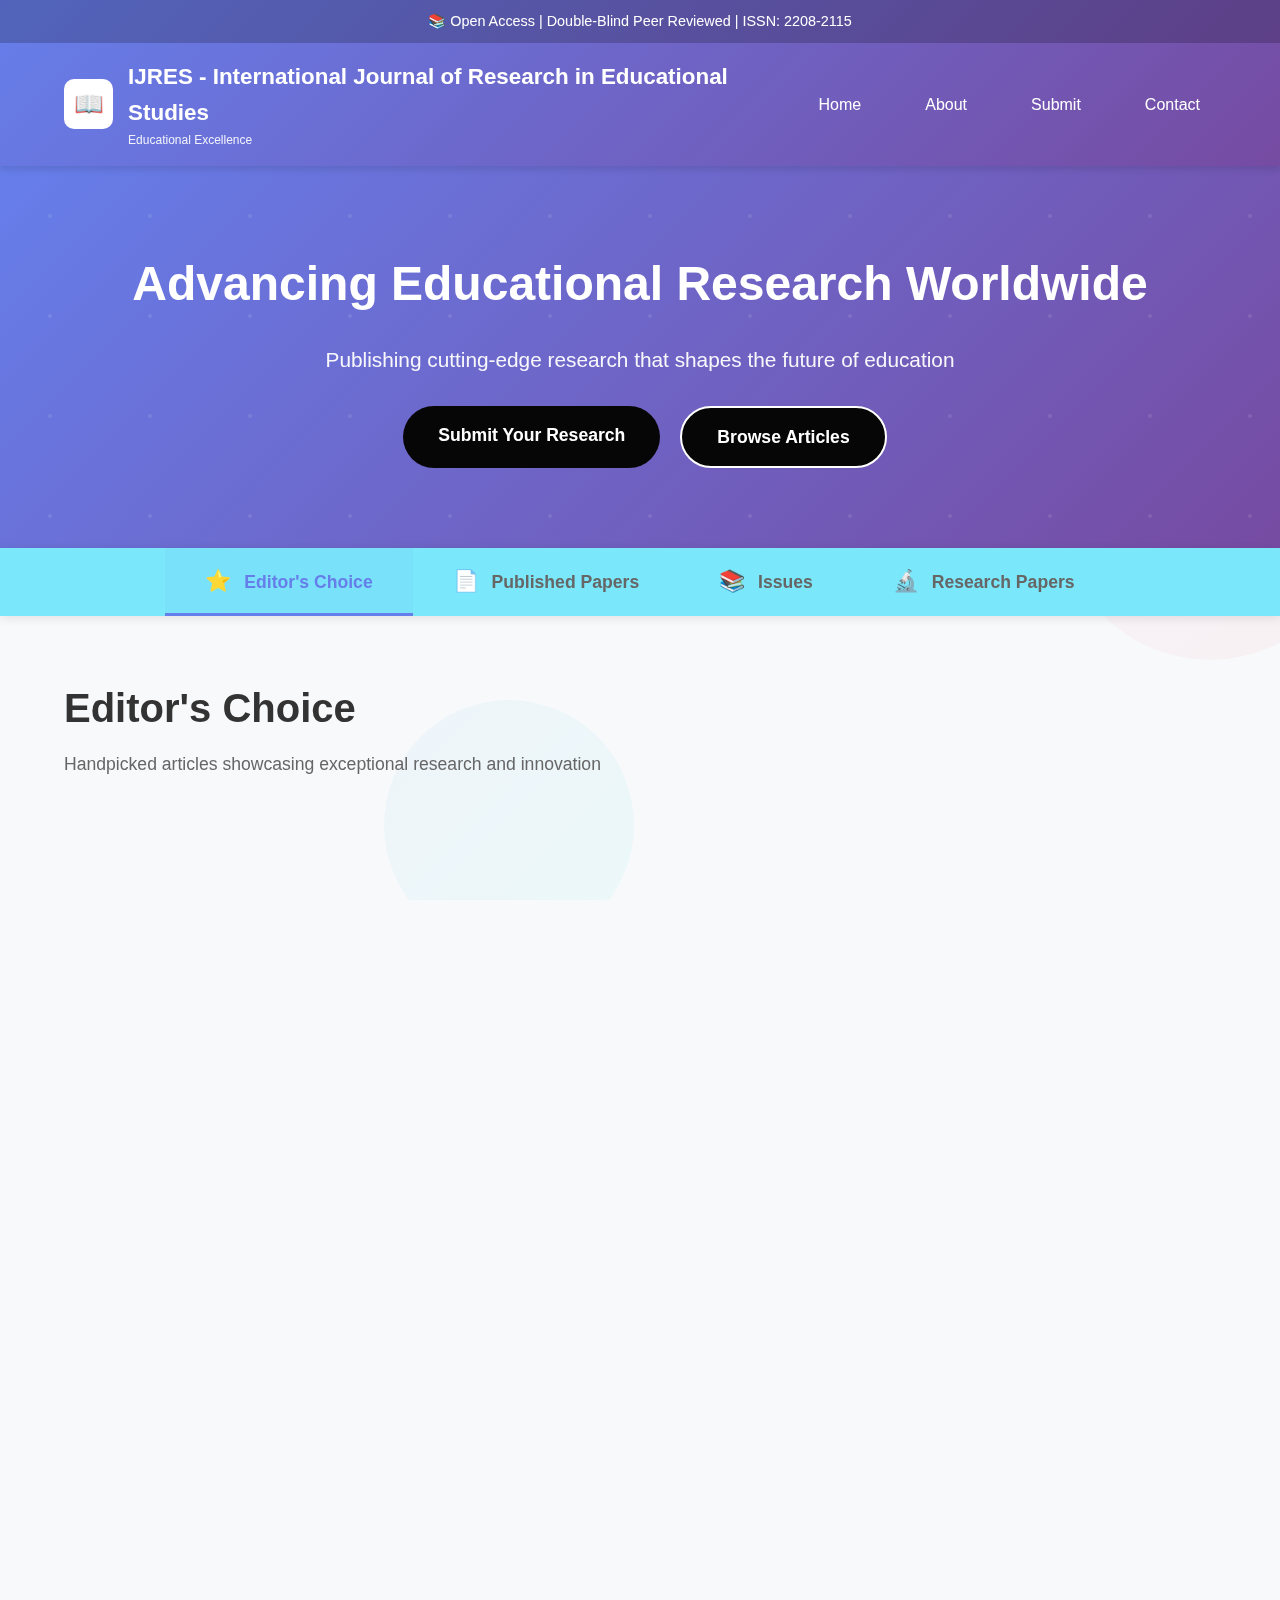
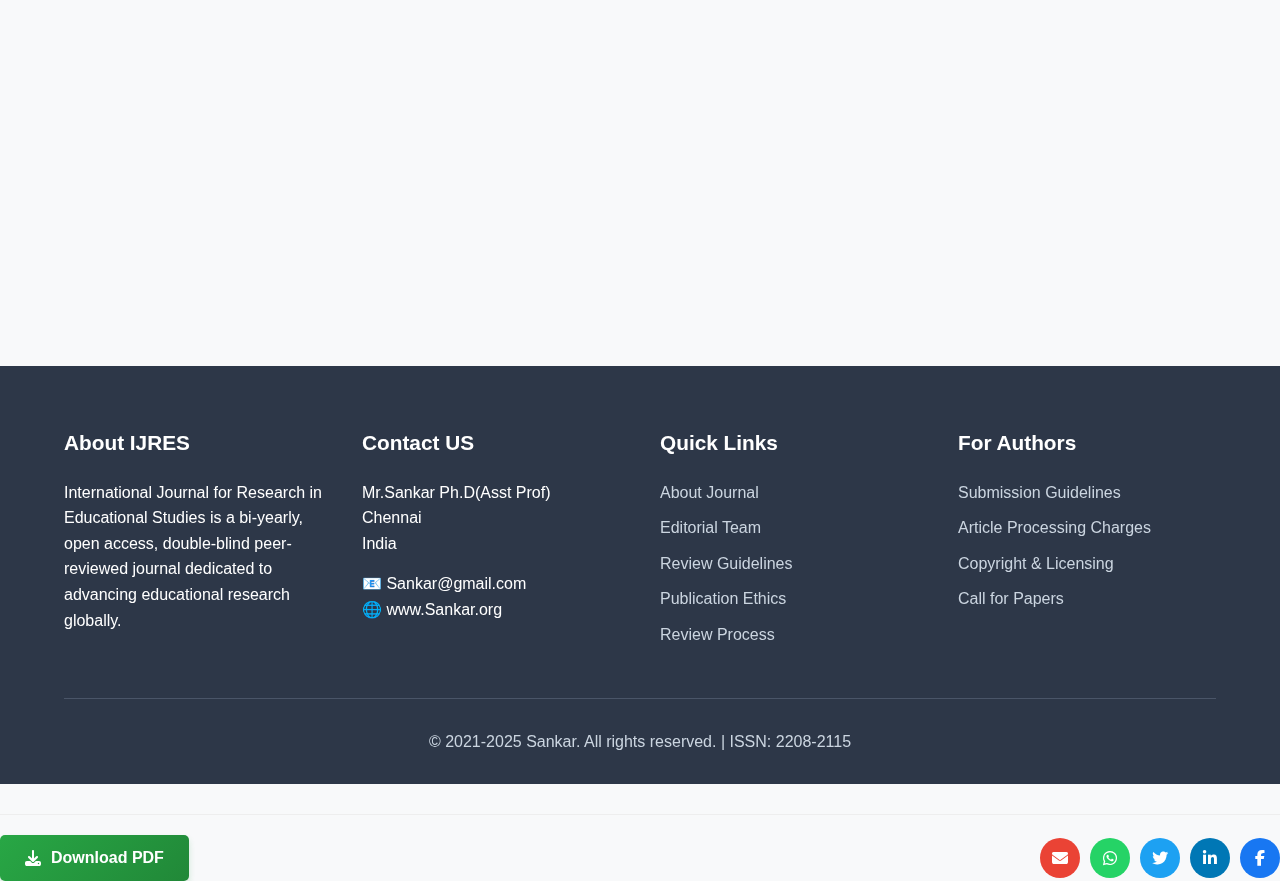
<file: index.html>
<!DOCTYPE html>
<html lang="en">
<head>
    <!-- Add this inside <head> to show icons -->
    <link rel="stylesheet" href="https://cdnjs.cloudflare.com/ajax/libs/font-awesome/6.4.0/css/all.min.css">
    <meta charset="UTF-8">
    <meta name="viewport" content="width=device-width, initial-scale=1.0">
    <title>IJRES - International Journal of Research in Educational Studies</title>
    <style>
        * {
            margin: 0;
            padding: 0;
            box-sizing: border-box;
        }

        body {
            font-family: 'Segoe UI', Tahoma, Geneva, Verdana, sans-serif;
            line-height: 1.6;
            color: #333;
            background: #f8f9fa;
        }

        /* Decorative Background Elements */
        .bg-decoration {
            position: fixed;
            width: 100%;
            height: 100%;
            top: 0;
            left: 0;
            z-index: -1;
            overflow: hidden;
        }

        .bg-circle {
            position: absolute;
            border-radius: 50%;
            opacity: 0.05;
            animation: float 20s infinite ease-in-out;
        }

        .bg-circle-1 {
            width: 400px;
            height: 400px;
            background: linear-gradient(135deg, #667eea 0%, #764ba2 100%);
            top: -100px;
            left: -100px;
            animation-delay: 0s;
        }

        .bg-circle-2 {
            width: 300px;
            height: 300px;
            background: linear-gradient(135deg, #f093fb 0%, #f5576c 100%);
            top: 40%;
            right: -80px;
            animation-delay: 5s;
        }

        .bg-circle-3 {
            width: 250px;
            height: 250px;
            background: linear-gradient(135deg, #4facfe 0%, #00f2fe 100%);
            bottom: -50px;
            left: 30%;
            animation-delay: 10s;
        }

        @keyframes float {
            0%, 100% { transform: translateY(0) rotate(0deg); }
            50% { transform: translateY(-50px) rotate(180deg); }
        }

        /* Header & Navigation */
        header {
            background: linear-gradient(135deg, #667eea 0%, #764ba2 100%);
            color: white;
            padding: 0;
            box-shadow: 0 4px 6px rgba(0,0,0,0.1);
            position: sticky;
            top: 0;
            z-index: 1000;
        }

        .top-banner {
            background: rgba(0,0,0,0.2);
            padding: 10px 0;
            text-align: center;
            font-size: 0.9em;
        }

        nav {
            display: flex;
            justify-content: space-between;
            align-items: center;
            padding: 1rem 5%;
            max-width: 1400px;
            margin: 0 auto;
        }

        .logo {
            display: flex;
            align-items: center;
            gap: 15px;
        }

        .logo-icon {
            width: 50px;
            height: 50px;
            background: white;
            border-radius: 10px;
            display: flex;
            align-items: center;
            justify-content: center;
            font-weight: bold;
            color: #667eea;
            font-size: 24px;
        }

        .logo-text h1 {
            font-size: 1.4em;
            font-weight: 700;
        }

        .logo-text p {
            font-size: 0.75em;
            opacity: 0.9;
        }

        .nav-links {
            display: flex;
            gap: 2rem;
            list-style: none;
        }

        .nav-links a {
            color: white;
            text-decoration: none;
            font-weight: 500;
            transition: all 0.3s;
            padding: 8px 16px;
            border-radius: 5px;
        }

        .nav-links a:hover {
            background: rgba(255,255,255,0.2);
            transform: translateY(-2px);
        }

        /* Hero Section */
        .hero {
            background: linear-gradient(135deg, #667eea 0%, #764ba2 100%);
            color: white;
            padding: 80px 5%;
            text-align: center;
            position: relative;
            overflow: hidden;
        }

        .hero::before {
            content: '';
            position: absolute;
            top: 0;
            left: 0;
            right: 0;
            bottom: 0;
            background: url('data:image/svg+xml,<svg width="100" height="100" xmlns="http://www.w3.org/2000/svg"><circle cx="50" cy="50" r="2" fill="white" opacity="0.1"/></svg>');
            animation: moveBackground 20s linear infinite;
        }

        @keyframes moveBackground {
            0% { transform: translate(0, 0); }
            100% { transform: translate(100px, 100px); }
        }

        .hero-content {
            position: relative;
            z-index: 1;
        }

        .hero h2 {
            font-size: 3em;
            margin-bottom: 20px;
            animation: fadeInUp 1s;
        }

        .hero p {
            font-size: 1.3em;
            margin-bottom: 30px;
            opacity: 0.95;
        }

        .cta-buttons {
            display: flex;
            gap: 20px;
            justify-content: center;
            flex-wrap: wrap;
        }

        .btn {
            padding: 15px 35px;
            border: none;
            border-radius: 50px;
            font-size: 1.1em;
            font-weight: 600;
            cursor: pointer;
            transition: all 0.3s;
            text-decoration: none;
            display: inline-block;
        }

        .btn-primary {
            background: white;
            color: #667eea;
        }

        .btn-primary:hover {
            transform: translateY(-3px);
            box-shadow: 0 10px 25px rgba(0,0,0,0.2);
        }

        .btn-secondary {
            background: transparent;
            color: white;
            border: 2px solid white;
        }

        .btn-secondary:hover {
            background: white;
            color: #667eea;
        }

        /* Main Tab Navigation */
        .main-tabs {
            background: rgb(123, 231, 250);
            box-shadow: 0 2px 10px rgba(0,0,0,0.1);
            position: sticky;
            top: 130px;
            z-index: 100;
        }

        .tab-container {
            display: flex;
            justify-content: center;
            gap: 0;
            max-width: 1400px;
            margin: 0 auto;
            padding: 0 5%;
            flex-wrap: wrap;
        }

        .tab-button {
            padding: 20px 40px;
            background: transparent;
            border: none;
            border-bottom: 3px solid transparent;
            cursor: pointer;
            font-size: 1.1em;
            font-weight: 600;
            color: #666;
            transition: all 0.3s;
            position: relative;
        }

        .tab-button:hover {
            color: #667eea;
            background: rgba(102, 126, 234, 0.05);
        }

        .tab-button.active {
            color: #667eea;
            border-bottom-color: #667eea;
            background: rgba(102, 126, 234, 0.05);
        }

        .tab-button .icon {
            margin-right: 8px;
            font-size: 1.2em;
        }

        /* Tab Content */
        .tab-content {
            display: none;
            padding: 60px 5%;
            max-width: 1400px;
            margin: 0 auto;
            animation: fadeIn 0.5s;
        }

        .tab-content.active {
            display: block;
        }

        @keyframes fadeIn {
            from { opacity: 0; transform: translateY(20px); }
            to { opacity: 1; transform: translateY(0); }
        }

        /* Editor's Choice Section */
        .editor-choice-grid {
            display: grid;
            grid-template-columns: repeat(auto-fit, minmax(350px, 1fr));
            gap: 30px;
            margin-top: 30px;
        }

        .article-card {
            background: white;
            border-radius: 15px;
            overflow: hidden;
            box-shadow: 0 5px 20px rgba(0,0,0,0.1);
            transition: all 0.3s;
            border-left: 5px solid #667eea;
        }

        .article-card:hover {
            transform: translateY(-10px);
            box-shadow: 0 15px 40px rgba(0,0,0,0.15);
        }

        .article-badge {
            background: linear-gradient(135deg, #f093fb 0%, #f5576c 100%);
            color: white;
            padding: 5px 15px;
            font-size: 0.8em;
            font-weight: 600;
            display: inline-block;
        }

        .article-content {
            padding: 25px;
        }

        .article-card h3 {
            font-size: 1.4em;
            margin-bottom: 15px;
            color: #333;
            line-height: 1.4;
        }

        .article-meta {
            display: flex;
            gap: 20px;
            margin-bottom: 15px;
            font-size: 0.9em;
            color: #666;
            flex-wrap: wrap;
        }

        .article-meta span {
            display: flex;
            align-items: center;
            gap: 5px;
        }

        .article-excerpt {
            color: #666;
            line-height: 1.8;
            margin-bottom: 20px;
        }

        .read-more {
            color: #667eea;
            text-decoration: none;
            font-weight: 600;
            display: inline-flex;
            align-items: center;
            gap: 5px;
            transition: gap 0.3s;
        }

        .read-more:hover {
            gap: 10px;
        }

        /* Published Papers Section */
        .filter-bar {
            background: white;
            padding: 20px;
            border-radius: 10px;
            margin-bottom: 30px;
            box-shadow: 0 2px 10px rgba(0,0,0,0.05);
            display: flex;
            gap: 15px;
            flex-wrap: wrap;
            align-items: center;
        }

        .filter-bar select, .filter-bar input {
            padding: 10px 20px;
            border: 2px solid #e0e0e0;
            border-radius: 8px;
            font-size: 1em;
            transition: all 0.3s;
        }

        .filter-bar select:focus, .filter-bar input:focus {
            outline: none;
            border-color: #667eea;
        }

        .papers-list {
            display: flex;
            flex-direction: column;
            gap: 20px;
        }

        .paper-item {
            background: white;
            padding: 30px;
            border-radius: 12px;
            box-shadow: 0 3px 15px rgba(0,0,0,0.08);
            transition: all 0.3s;
            border-left: 4px solid #667eea;
        }

        .paper-item:hover {
            transform: translateX(5px);
            box-shadow: 0 5px 25px rgba(0,0,0,0.12);
        }

        .paper-header {
            display: flex;
            justify-content: space-between;
            align-items: start;
            margin-bottom: 15px;
            flex-wrap: wrap;
            gap: 15px;
        }

        .paper-number {
            background: linear-gradient(135deg, #667eea 0%, #764ba2 100%);
            color: white;
            padding: 5px 15px;
            border-radius: 20px;
            font-size: 0.9em;
            font-weight: 600;
        }

        .paper-actions {
            display: flex;
            gap: 10px;
        }

        .icon-btn {
            padding: 8px 15px;
            background: #f0f0f0;
            border: none;
            border-radius: 6px;
            cursor: pointer;
            transition: all 0.3s;
            font-size: 0.9em;
        }

        .icon-btn:hover {
            background: #667eea;
            color: white;
        }

        /* Issue Section */
        .issue-grid {
            display: grid;
            grid-template-columns: repeat(auto-fit, minmax(300px, 1fr));
            gap: 30px;
            margin-top: 30px;
        }

        .issue-card {
            background: white;
            border-radius: 15px;
            overflow: hidden;
            box-shadow: 0 5px 20px rgba(0,0,0,0.1);
            transition: all 0.3s;
        }

        .issue-card:hover {
            transform: scale(1.03);
            box-shadow: 0 10px 30px rgba(0,0,0,0.15);
        }

        .issue-cover {
            height: 200px;
            background: linear-gradient(135deg, #667eea 0%, #764ba2 100%);
            display: flex;
            align-items: center;
            justify-content: center;
            color: white;
            font-size: 2em;
            font-weight: 700;
            position: relative;
        }

        .issue-cover::before {
            content: '📚';
            position: absolute;
            font-size: 4em;
            opacity: 0.2;
        }

        .issue-info {
            padding: 25px;
        }

        .issue-info h3 {
            font-size: 1.5em;
            margin-bottom: 10px;
            color: #333;
        }

        .issue-stats {
            display: flex;
            gap: 20px;
            margin: 15px 0;
            font-size: 0.9em;
            color: #666;
        }

        /* Research Papers Section */
        .research-categories {
            display: grid;
            grid-template-columns: repeat(auto-fit, minmax(250px, 1fr));
            gap: 20px;
            margin-bottom: 40px;
        }

        .category-card {
            background: linear-gradient(135deg, #667eea 0%, #764ba2 100%);
            color: white;
            padding: 30px;
            border-radius: 12px;
            text-align: center;
            cursor: pointer;
            transition: all 0.3s;
        }

        .category-card:hover {
            transform: translateY(-5px);
            box-shadow: 0 10px 30px rgba(102, 126, 234, 0.3);
        }

        .category-icon {
            font-size: 3em;
            margin-bottom: 15px;
        }

        .category-card h3 {
            font-size: 1.2em;
            margin-bottom: 10px;
        }

        .category-count {
            font-size: 0.9em;
            opacity: 0.9;
        }

        /* Section Headers */
        .section-header {
            margin-bottom: 40px;
        }

        .section-header h2 {
            font-size: 2.5em;
            color: #333;
            margin-bottom: 10px;
        }

        .section-header p {
            font-size: 1.1em;
            color: #666;
        }

        /* Footer */
        footer {
            background: #2d3748;
            color: white;
            padding: 60px 5% 30px;
            margin-top: 80px;
        }

        .footer-content {
            display: grid;
            grid-template-columns: repeat(auto-fit, minmax(250px, 1fr));
            gap: 40px;
            max-width: 1400px;
            margin: 0 auto 40px;
        }

        .footer-section h3 {
            margin-bottom: 20px;
            font-size: 1.3em;
        }

        .footer-section ul {
            list-style: none;
        }

        .footer-section ul li {
            margin-bottom: 10px;
        }

        .footer-section a {
            color: #cbd5e0;
            text-decoration: none;
            transition: color 0.3s;
        }

        .footer-section a:hover {
            color: white;
        }

        .footer-bottom {
            text-align: center;
            padding-top: 30px;
            border-top: 1px solid #4a5568;
            color: #cbd5e0;
        }

        @keyframes fadeInUp {
            from {
                opacity: 0;
                transform: translateY(30px);
            }
            to {
                opacity: 1;
                transform: translateY(0);
            }
        }

        @media (max-width: 768px) {
            .nav-links {
                display: none;
            }

            .hero h2 {
                font-size: 2em;
            }

            .tab-button {
                padding: 15px 20px;
                font-size: 0.95em;
            }

            .main-tabs {
                top: 110px;
            }
        }
    </style>
</head>
<body>
    <!-- Background Decoration -->
    <div class="bg-decoration">
        <div class="bg-circle bg-circle-1"></div>
        <div class="bg-circle bg-circle-2"></div>
        <div class="bg-circle bg-circle-3"></div>
    </div>

    <header>
        <div class="top-banner">
            📚 Open Access | Double-Blind Peer Reviewed | ISSN: 2208-2115
        </div>
        <nav>
            <div class="logo">
                <div class="logo-icon">📖</div>
                <div class="logo-text">
                    <h1>IJRES - International Journal of Research in Educational Studies </h1>
                    <p>Educational Excellence</p>
                </div>
            </div>
            <ul class="nav-links">
                <li><a href="#home">Home</a></li>
                <li><a href="#about">About</a></li>
                <li><a href="submit.html">Submit</a></li>
                <li><a href="#contact">Contact</a></li>
            </ul>
        </nav>
    </header>


    <section class="hero" id="home">
        <div class="hero-content">
            <h2>Advancing Educational Research Worldwide</h2>
            <p>Publishing cutting-edge research that shapes the future of education</p>
            <div class="cta-buttons">
                <a href="submit.html" class="btn btn-primary" style="background:rgb(7, 6, 6); color: var(--primary); margin-left: 10px;">Submit Your Research</a>
                <!-- <a href="submit.html" class="btn" style="background: var(--white); color: var(--primary); margin-left: 10px;">Submit Research</a> -->
                <a href="#" id="vijaya" class="btn btn-secondary" style="background:rgb(7, 6, 6);" onclick="openTab(event, 'published-papers')">Browse Articles</a>
            </div>
        </div>
    </section>



    <!-- Main Tab Navigation -->
    <div class="main-tabs">
        <div class="tab-container">
            <button class="tab-button active" onclick="openTab(event, 'editor-choice')">
                <span class="icon">⭐</span> Editor's Choice
            </button>
            <button class="tab-button" onclick="openTab(event, 'published-papers')">
                <span class="icon">📄</span> Published Papers
            </button>
            <button class="tab-button" onclick="openTab(event, 'issues')">
                <span class="icon">📚</span> Issues
            </button>
            <button class="tab-button" onclick="openTab(event, 'research-papers')">
                <span class="icon">🔬</span> Research Papers
            </button>
        </div>
    </div>

    <!-- Editor's Choice Tab -->
    <div id="editor-choice" class="tab-content active">
        <div class="section-header">
            <h2>Editor's Choice</h2>
            <p>Handpicked articles showcasing exceptional research and innovation</p>
        </div>
        
        <div class="editor-choice-grid">
            <div class="article-card">
                <div class="article-badge">FEATURED</div>
                <div class="article-content">
                    <h3>Transforming Digital Learning: AI Integration in Modern Classrooms</h3>
                    <div class="article-meta">
                        <span>👤 Dr. Sarah Johnson</span>
                        <span>📅 Dec 2024</span>
                        <span>👁️ 2.5k views</span>
                    </div>
                    <p class="article-excerpt">
                        An in-depth exploration of artificial intelligence applications in educational settings, examining how AI-powered tools enhance personalized learning experiences and improve student engagement across diverse learning environments.
                    </p>
                    <a href="Images/111.pdf" class="read-more">Read Full Article →</a>
                </div>
            </div>

          
            <div class="article-card">
                <div class="article-badge">HIGHLY CITED</div>
                <div class="article-content">
                    <h3>Metacognitive Strategies in STEM Education: A Comprehensive Review</h3>
                    <div class="article-meta">
                        <span>👤 Prof. Michael Chen</span>
                        <span>📅 Nov 2024</span>
                        <span>👁️ 3.2k views</span>
                    </div>
                    <p class="article-excerpt">
                        This systematic review analyzes the effectiveness of metacognitive teaching strategies in science, technology, engineering, and mathematics education, providing evidence-based recommendations for educators.
                    </p>
                    <a href="#" class="read-more">Read Full Article →</a>
                </div>
            </div>

            <div class="article-card">
                <div class="article-badge">EDITOR'S PICK</div>
                <div class="article-content">
                    <h3>Inclusive Education Practices: Breaking Barriers in Learning Disabilities</h3>
                    <div class="article-meta">
                        <span>👤 Dr. Emily Rodriguez</span>
                        <span>📅 Oct 2024</span>
                        <span>👁️ 1.8k views</span>
                    </div>
                    <p class="article-excerpt">
                        A groundbreaking study on innovative approaches to inclusive education, focusing on evidence-based interventions for students with learning disabilities in mainstream classroom settings.
                    </p>
                    <a href="#" class="read-more">Read Full Article →</a>
                </div>
            </div>


            <div class="article-card">
                <div class="article-badge">HIGHLY CITED</div>
                <div class="article-content">
                    <h3>Metacognitive Strategies in STEM Education: A Comprehensive Review</h3>
                    <div class="article-meta">
                        <span>👤 Prof. Michael Chen</span>
                        <span>📅 Nov 2024</span>
                        <span>👁️ 3.2k views</span>
                    </div>
                    <p class="article-excerpt">
                        This systematic review analyzes the effectiveness of metacognitive teaching strategies in science, technology, engineering, and mathematics education, providing evidence-based recommendations for educators.
                    </p>
                    <a href="#" class="read-more">Read Full Article →</a>
                </div>
            </div>



                <div class="article-card">
                <div class="article-badge">HIGHLY CITED</div>
                <div class="article-content">
                    <h3>Metacognitive Strategies in STEM Education: A Comprehensive Review</h3>
                    <div class="article-meta">
                        <span>👤 Prof. Michael Chen</span>
                        <span>📅 Nov 2024</span>
                        <span>👁️ 3.2k views</span>
                    </div>
                    <p class="article-excerpt">
                        This systematic review analyzes the effectiveness of metacognitive teaching strategies in science, technology, engineering, and mathematics education, providing evidence-based recommendations for educators.
                    </p>
                    <a href="#" class="read-more">Read Full Article →</a>
                </div>
            </div>

                    <div class="article-card">
                <div class="article-badge">HIGHLY CITED</div>
                <div class="article-content">
                    <h3>Metacognitive Strategies in STEM Education: A Comprehensive Review</h3>
                    <div class="article-meta">
                        <span>👤 Prof. Michael Chen</span>
                        <span>📅 Nov 2024</span>
                        <span>👁️ 3.2k views</span>
                    </div>
                    <p class="article-excerpt">
                        This systematic review analyzes the effectiveness of metacognitive teaching strategies in science, technology, engineering, and mathematics education, providing evidence-based recommendations for educators.
                    </p>
                    <a href="#" class="read-more">Read Full Article →</a>
                </div>
            </div>


        </div>
    </div>



    <!-- Published Papers Tab -->
    <div id="published-papers" class="tab-content">
        <div class="section-header">
            <h2>Published Papers</h2>
            <p>Browse our complete collection of peer-reviewed research articles</p>
        </div>

        <div class="filter-bar">
            <span style="font-weight: 600;">Filter by:</span>
            <select>
                <option>All Categories</option>
                <option>Educational Technology</option>
                <option>Curriculum Development</option>
                <option>Teacher Education</option>
                <option>Learning Psychology</option>
                <option>Assessment & Evaluation</option>
            </select>
            <select>
                <option>2024</option>
                <option>2023</option>
                <option>2022</option>
                <option>2021</option>
            </select>
            <input type="text" placeholder="🔍 Search papers...">
        </div>

        <div class="papers-list">
            <div class="paper-item">
                <div class="paper-header">
                    <div>
                        <span class="paper-number">Paper #124</span>
                    </div>
                    <div class="paper-actions">
                        <a class="btn-download" href="https://github.com/veeravijayakumar/Jouranlisam-research-Sankar/raw/main/Images/111.pdf" download="111.pdf">
                            <i class="fas fa-download"></i> 📥 Download PDF
                        </a>
                        <a class="btn-social btn-wa" href="https://wa.me/+919095869474" target="_blank" title="Share on WhatsApp">💬 </a>
                        <a class="btn-social btn-tw" href="https://twitter.com/" target="_blank" title="Share on Twitter">🐦T</a>
                        <a class="btn-social btn-li" href="https://www.linkedin.com/sharing/share-offsite/?url=" target="_blank" title="Share on LinkedIn">👔 L</a>
                        <a class="btn-social btn-fb" href="https://www.facebook.com/" target="_blank" title="Share on Facebook"> F</a>
                        <a class="btn-social btn-em" href="mailto:?subject=Check out this research paper&body=Link to paper here." title="Email this paper">✉️ </a>
                    </div>
                </div>
            </div>
                <h3>The Impact of Gamification on Student Motivation in Online Learning Environments</h3>
                <div class="article-meta">
                    <span>👤 Dr. James Wilson, Dr. Lisa Martinez</span>
                    <span>📅 December 15, 2024</span>
                    <span>📚 Educational Technology</span>
                    <span>🔖 DOI: 10.1234/ijres.2024.124</span>
                </div>
                <p class="article-excerpt">
                    This study investigates the effects of gamification elements on student motivation and engagement in virtual learning platforms. Using a mixed-methods approach with 450 participants, the research identifies key game mechanics that significantly enhance learning outcomes and sustained engagement.
                </p>
            </div>

            <div class="paper-item">
                <div class="paper-header">
                    <div>
                        <span class="paper-number">Paper #123</span>
                    </div>
                    <div class="paper-actions">
                        <a class="btn-download" href="https://github.com/veeravijayakumar/Jouranlisam-research-Sankar/raw/main/Images/111.pdf" download="111.pdf">
                            <i class="fas fa-download"></i> 📥 Download PDF
                        </a>
                        <a class="btn-social btn-wa" href="https://wa.me/+919095869474" target="_blank" title="Share on WhatsApp">💬 </a>
                        <a class="btn-social btn-tw" href="https://twitter.com/" target="_blank" title="Share on Twitter">🐦T</a>
                        <a class="btn-social btn-li" href="https://www.linkedin.com/sharing/share-offsite/?url=" target="_blank" title="Share on LinkedIn">👔 L</a>
                        <a class="btn-social btn-fb" href="https://www.facebook.com/" target="_blank" title="Share on Facebook"> F</a>
                        <a class="btn-social btn-em" href="mailto:?subject=Check out this research paper&body=Link to paper here." title="Email this paper">✉️ </a>
                    </div>
                </div>
                <h3>Cultural Competency in Teacher Training: A Global Perspective</h3>
                <div class="article-meta">
                    <span>👤 Prof. Aisha Patel, Dr. Carlos Mendez</span>
                    <span>📅 December 10, 2024</span>
                    <span>📚 Teacher Education</span>
                    <span>🔖 DOI: 10.1234/ijres.2024.123</span>
                </div>
                <p class="article-excerpt">
                    An international comparative study examining cultural competency development in teacher education programs across 15 countries. The research provides a framework for integrating multicultural awareness into pre-service teacher training curricula.
                </p>
            </div>

            <div class="paper-item">
                <div class="paper-header">
                    <div>
                        <span class="paper-number">Paper #122</span>
                    </div>
                    <div class="paper-actions">
                        <a class="btn-download" href="https://github.com/veeravijayakumar/Jouranlisam-research-Sankar/raw/main/Images/111.pdf" download="111.pdf">
                            <i class="fas fa-download"></i> 📥 Download PDF
                        </a>
                        <a class="btn-social btn-wa" href="https://wa.me/+919095869474" target="_blank" title="Share on WhatsApp">💬 </a>
                        <a class="btn-social btn-tw" href="https://twitter.com/" target="_blank" title="Share on Twitter">🐦T</a>
                        <a class="btn-social btn-li" href="https://www.linkedin.com/sharing/share-offsite/?url=" target="_blank" title="Share on LinkedIn">👔 L</a>
                        <a class="btn-social btn-fb" href="https://www.facebook.com/" target="_blank" title="Share on Facebook"> F</a>
                        <a class="btn-social btn-em" href="mailto:?subject=Check out this research paper&body=Link to paper here." title="Email this paper">✉️ </a>
                    </div>
                </div>
                <h3>Formative Assessment Strategies in K-12 Mathematics Education</h3>
                <div class="article-meta">
                    <span>👤 Dr. Robert Thompson</span>
                    <span>📅 December 5, 2024</span>
                    <span>📚 Assessment & Evaluation</span>
                    <span>🔖 DOI: 10.1234/ijres.2024.122</span>
                </div>
                <p class="article-excerpt">
                    This longitudinal study evaluates the effectiveness of various formative assessment techniques in mathematics classrooms, demonstrating how real-time feedback mechanisms can improve student achievement and reduce math anxiety.
                </p>
            </div>
        </div>
    </div>

    <!-- Issues Tab -->
    <div id="issues" class="tab-content">
        <div class="section-header">
            <h2>Journal Issues</h2>
            <p>Access current and archived volumes of IJRES</p>
        </div>

        <div class="issue-grid">
            <div class="issue-card">
                <div class="issue-cover">
                    Vol. 8 No. 1
                </div>
                <div class="issue-info">
                    <h3>Volume 8, Issue 1 (2024)</h3>
                    <div class="issue-stats">
                        <span>📄 12 Articles</span>
                        <span>📅 Jan 2024</span>
                    </div>
                    <p style="color: #666; margin: 15px 0;">Latest research covering innovative teaching methodologies, educational technology, and learning assessment.</p>
                    <a href="#" class="btn btn-primary" style="padding: 10px 25px; font-size: 0.95em;">View Issue</a>
                </div>
            </div>

            <div class="issue-card">
                <div class="issue-cover" style="background: linear-gradient(135deg, #f093fb 0%, #f5576c 100%);">
                    Vol. 7 No. 2
                </div>
                <div class="issue-info">
                    <h3>Volume 7, Issue 2 (2023)</h3>
                    <div class="issue-stats">
                        <span>📄 15 Articles</span>
                        <span>📅 Jul 2023</span>
                    </div>
                    <p style="color: #666; margin: 15px 0;">Special issue on digital transformation in education and remote learning strategies.</p>
                    <a href="#" class="btn btn-primary" style="padding: 10px 25px; font-size: 0.95em;">View Issue</a>
                </div>
            </div>

            <div class="issue-card">
                <div class="issue-cover" style="background: linear-gradient(135deg, #4facfe 0%, #00f2fe 100%);">
                    Vol. 7 No. 1
                </div>
                <div class="issue-info">
                    <h3>Volume 7, Issue 1 (2023)</h3>
                    <div class="issue-stats">
                        <span>📄 10 Articles</span>
                        <span>📅 Jan 2023</span>
                    </div>
                    <p style="color: #666; margin: 15px 0;">Focus on inclusive education practices and student-centered learning approaches.</p>
                    <a href="#" class="btn btn-primary" style="padding: 10px 25px; font-size: 0.95em;">View Issue</a>
                </div>
            </div>
        </div>
    </div>

    <!-- Research Papers Tab -->
    <div id="research-papers" class="tab-content">
        <div class="section-header">
            <h2>Research Papers by Category</h2>
            <p>Explore research organized by educational disciplines and topics</p>
        </div>

        <div class="research-categories">
            <div class="category-card">
                <div class="category-icon">💻</div>
                <h3>Educational Technology</h3>
                <p class="category-count">45 Papers</p>
            </div>

            <div class="category-card" style="background: linear-gradient(135deg, #f093fb 0%, #f5576c 100%);">
                <div class="category-icon">📖</div>
                <h3>Curriculum Development</h3>
                <p class="category-count">38 Papers</p>
            </div>

            <div class="category-card" style="background: linear-gradient(135deg, #4facfe 0%, #00f2fe 100%);">
                <div class="category-icon">👨‍🏫</div>
                <h3>Teacher Education</h3>
                <p class="category-count">52 Papers</p>
            </div>

            <div class="category-card" style="background: linear-gradient(135deg, #43e97b 0%, #38f9d7 100%);">
                <div class="category-icon">🧠</div>
                <h3>Learning Psychology</h3>
                <p class="category-count">41 Papers</p>
            </div>

            <div class="category-card" style="background: linear-gradient(135deg, #fa709a 0%, #fee140 100%);">
                <div class="category-icon">📊</div>
                <h3>Assessment & Evaluation</h3>
                <p class="category-count">33 Papers</p>
            </div>

            <div class="category-card" style="background: linear-gradient(135deg, #30cfd0 0%, #330867 100%);">
                <div class="category-icon">🌍</div>
                <h3>Global Education</h3>
                <p class="category-count">29 Papers</p>
            </div>

            <div class="category-card" style="background: linear-gradient(135deg, #a8edea 0%, #fed6e3 100%);">
                <div class="category-icon">♿</div>
                <h3>Special Education</h3>
                <p class="category-count">36 Papers</p>
            </div>

            <div class="category-card" style="background: linear-gradient(135deg, #ff9a9e 0%, #fecfef 100%);">
                <div class="category-icon">🎓</div>
                <h3>Higher Education</h3>
                <p class="category-count">44 Papers</p>
            </div>
        </div>

        <div style="margin-top: 50px;">
            <h3 style="font-size: 2em; margin-bottom: 30px; color: #333;">Recent Research Papers</h3>
            
            <div class="papers-list">
                <div class="paper-item">
                    <div class="paper-header">
                        <div>
                            <span class="paper-number">Research #089</span>
                        </div>
                        <div class="paper-actions">
                            <button class="icon-btn">📥 PDF</button>
                            <button class="icon-btn">📎 Cite</button>
                            <button class="icon-btn">⭐ Save</button>
                        </div>
                    </div>
                    <h3>Neuroeducation: Bridging Cognitive Science and Classroom Practice</h3>
                    <div class="article-meta">
                        <span>👤 Dr. Rachel Foster, Dr. David Kim</span>
                        <span>📅 December 2024</span>
                        <span>📚 Learning Psychology</span>
                        <span>📖 25 pages</span>
                    </div>
                    <p class="article-excerpt">
                        This comprehensive research explores how recent discoveries in neuroscience can inform teaching practices. The study presents evidence-based strategies for optimizing learning based on brain function, memory formation, and cognitive development principles.
                    </p>
                </div>

                <div class="paper-item">
                    <div class="paper-header">
                        <div>
                            <span class="paper-number">Research #088</span>
                        </div>
                        <div class="paper-actions">
                            <button class="icon-btn">📥 PDF</button>
                            <button class="icon-btn">📎 Cite</button>
                            <button class="icon-btn">⭐ Save</button>
                        </div>
                    </div>
                    <h3>Blockchain Technology in Educational Credentialing Systems</h3>
                    <div class="article-meta">
                        <span>👤 Prof. Ahmad Hassan</span>
                        <span>📅 November 2024</span>
                        <span>📚 Educational Technology</span>
                        <span>📖 18 pages</span>
                    </div>
                    <p class="article-excerpt">
                        An innovative exploration of blockchain applications for secure, verifiable educational credentials. This research examines implementation challenges and opportunities for creating decentralized systems for academic record management.
                    </p>
                </div>

                <div class="paper-item">
                    <div class="paper-header">
                        <div>
                            <span class="paper-number">Research #087</span>
                        </div>
                        <div class="paper-actions">
                            <button class="icon-btn">📥 PDF</button>
                            <button class="icon-btn">📎 Cite</button>
                            <button class="icon-btn">⭐ Save</button>
                        </div>
                    </div>
                    <h3>Project-Based Learning in STEAM Education: A Meta-Analysis</h3>
                    <div class="article-meta">
                        <span>👤 Dr. Sophie Anderson, Dr. Marco Santos</span>
                        <span>📅 November 2024</span>
                        <span>📚 Curriculum Development</span>
                        <span>📖 32 pages</span>
                    </div>
                    <p class="article-excerpt">
                        A rigorous meta-analysis of 87 studies examining the effectiveness of project-based learning in STEAM disciplines. The research provides quantitative evidence of improved critical thinking, collaboration skills, and content mastery.
                    </p>
                </div>
            </div>
        </div>
    </div>

    <footer>
        <div class="footer-content" id="about">
            <div class="footer-section">
                <h3>About IJRES</h3>
                <p>International Journal for Research in Educational Studies is a bi-yearly, open access, double-blind peer-reviewed journal dedicated to advancing educational research globally.</p>
            </div>
            <div class="footer-section" id="contact">
                <div class="hero-content"></div>
                <h3>Contact US</h3>
                <p>Mr.Sankar Ph.D(Asst Prof)<br>
                Chennai<br>
                India<br>
                </p>
                <p style="margin-top: 15px;">
                    📧 Sankar@gmail.com<br>
                    🌐 www.Sankar.org
                </p>
            </div>

            <div class="footer-section">
                <h3>Quick Links</h3>
                <ul>
                    <li><a href="#">About Journal</a></li>
                    <li><a href="#">Editorial Team</a></li>
                    <li><a href="#">Review Guidelines</a></li>
                    <li><a href="#">Publication Ethics</a></li>
                    <li><a href="#">Review Process</a></li>
                </ul>
            </div>
            <div class="footer-section">
                <h3>For Authors</h3>
                <ul>
                    <li><a href="#">Submission Guidelines</a></li>
                    <li><a href="#">Article Processing Charges</a></li>
                    <li><a href="#">Copyright & Licensing</a></li>
                    <li><a href="#">Call for Papers</a></li>
                </ul>
            </div>


        <!-- vijayakumar -->
    <!-- <section id="Contact1">
        <div class="container">
            <h2 class="section-title">About Us</h2>
            <div class="about-content">
                <p>We build clear, simple dashboards and automated Excel tools that help business owners understand their numbers quickly. Based in Iyyappanthangal, we support all types of local businesses.</p>
                <h3>What You Get</h3>
                <ul>
                    <li>Smart dashboards that visualize your business data</li>
                    <li>Automated Excel reports that save time</li>
                    <li>Cleaner, well-structured data</li>
                    <li>Easy tracking of sales & expenses</li>
                    <li>Significant time savings on manual work</li>
                </ul>
                <div style="margin-top: 40px; text-align: center;">
                    <button class="btn" onclick="window.open('https://wa.me/919095869474'),_blank">Contact Us on WhatsApp</button>
                </div>
            </div>
        </div>
    </section> -->


        </div>

        <div class="footer-bottom">
            <p>&copy; 2021-2025 Sankar. All rights reserved. | ISSN: 2208-2115</p>
        </div>
    </footer>

    <script>
        function openTab(evt, tabName) {
            // Hide all tab content
            var tabContent = document.getElementsByClassName("tab-content");
            for (var i = 0; i < tabContent.length; i++) {
                tabContent[i].classList.remove("active");
            }
            
            // Remove active class from all tab buttons
            var tabButtons = document.getElementsByClassName("tab-button");
            for (var i = 0; i < tabButtons.length; i++) {
                tabButtons[i].classList.remove("active");
            }
            
            // Show the selected tab content
            document.getElementById(tabName).classList.add("active");
            
            // Add active class to the clicked button
            evt.currentTarget.classList.add("active");
            
            // Smooth scroll to content
            window.scrollTo({
                top: document.querySelector('.main-tabs').offsetTop - 120,
                behavior: 'smooth'
            });
        }

        // Add smooth scrolling for all anchor links
        document.querySelectorAll('a[href^="#"]').forEach(anchor => {
            anchor.addEventListener('click', function (e) {
                if (this.getAttribute('href').length > 1) {
                    const target = document.querySelector(this.getAttribute('href'));
                    if (target) {
                        e.preventDefault();
                        target.scrollIntoView({
                            behavior: 'smooth',
                            block: 'start'
                        });
                    }
                }
            });
        });

        // Add animation on scroll for elements
        const observerOptions = {
            threshold: 0.1,
            rootMargin: '0px 0px -50px 0px'
        };

        const observer = new IntersectionObserver((entries) => {
            entries.forEach(entry => {
                if (entry.isIntersecting) {
                    entry.target.style.opacity = '1';
                    entry.target.style.transform = 'translateY(0)';
                }
            });
        }, observerOptions);

        // Observe all cards and papers
        document.querySelectorAll('.article-card, .paper-item, .issue-card, .category-card').forEach(el => {
            el.style.opacity = '0';
            el.style.transform = 'translateY(20px)';
            el.style.transition = 'opacity 0.6s ease, transform 0.6s ease';
            observer.observe(el);
        });
    </script>





<!-- ACTION BAR: Download & Share -->
<div class="action-bar">

        <style>
/* --- ACTION BAR STYLES --- */
.action-bar {
    display: flex;
    align-items: center;
    justify-content: space-between;
    flex-wrap: wrap;
    gap: 15px;
    margin-top: 30px;
    padding-top: 20px;
    border-top: 1px solid #eee;
}

/* Download Button */
.btn-download {
    background: linear-gradient(135deg, #28a745 0%, #218838 100%);
    color: white;
    text-decoration: none;
    padding: 10px 25px;
    border-radius: 5px;
    font-weight: 600;
    display: inline-flex;
    align-items: center;
    gap: 10px;
    box-shadow: 0 4px 6px rgba(40, 167, 69, 0.2);
    transition: transform 0.2s;
}

.btn-download:hover {
    transform: translateY(-2px);
    box-shadow: 0 6px 10px rgba(40, 167, 69, 0.3);
}

/* Social Share Group */
.social-share {
    display: flex;
    gap: 10px;
}

/* Individual Social Buttons */
.btn-social {
    width: 40px;
    height: 40px;
    border-radius: 50%;
    display: flex;
    align-items: center;
    justify-content: center;
    color: white;
    font-size: 1rem;
    text-decoration: none;
    transition: transform 0.3s, box-shadow 0.3s;
}

.btn-social:hover {
    transform: translateY(-3px) scale(1.1);
}

/* Specific Colors */
.btn-wa { background: #25D366; } /* WhatsApp */
.btn-tw { background: #1DA1F2; } /* Twitter */
.btn-li { background: #0077b5; } /* LinkedIn */
.btn-fb { background: #1877F2; } /* Facebook */
.btn-em { background: #EA4335; } /* Email */
</style>
    
    <!-- 1. DOWNLOAD BUTTON -->
    <!-- Replace 'file.pdf' with your actual file link -->
    <a href="https://github.com/veeravijayakumar/Jouranlisam-research-Sankar/Images/111.pdf" download="paper.pdf" class="btn-download">
        <i class="fas fa-download"></i> Download PDF
    </a>

    <!-- 2. SOCIAL MEDIA BUTTONS -->
    <div class="social-share">
        
        <!-- Email -->
        <a href="mailto:?subject=Interesting Research Paper&body=Check out this paper: http://yourwebsite.com/issues/paper1" class="btn-social btn-em" title="Share via Email">
            <i class="fas fa-envelope"></i>
        </a>

        <!-- WhatsApp -->
        <!-- Note: Replace 'yourwebsite.com' with actual link -->
        <a href="https://wa.me/+919095869474" target="_blank" class="btn-social btn-wa" title="Share on WhatsApp">
            <i class="fab fa-whatsapp"></i>
        </a>

        <!-- Twitter / X -->
        <a href="https://twitter.com/" target="_blank" class="btn-social btn-tw" title="Share on Twitter">
            <i class="fab fa-twitter"></i>
        </a>

        <!-- LinkedIn -->
        <a href="https://www.linkedin.com/sharing/share-offsite/?url=" target="_blank" class="btn-social btn-li" title="Share on LinkedIn">
            <i class="fab fa-linkedin-in"></i>
        </a>

        <!-- Facebook -->
        <a href="https://www.facebook.com/sharer/sharer.php?u=http://yourwebsite.com/issues/paper1" target="_blank" class="btn-social btn-fb" title="Share on Facebook">
            <i class="fab fa-facebook-f"></i>
        </a>
        
    </div>
</div>
</file>
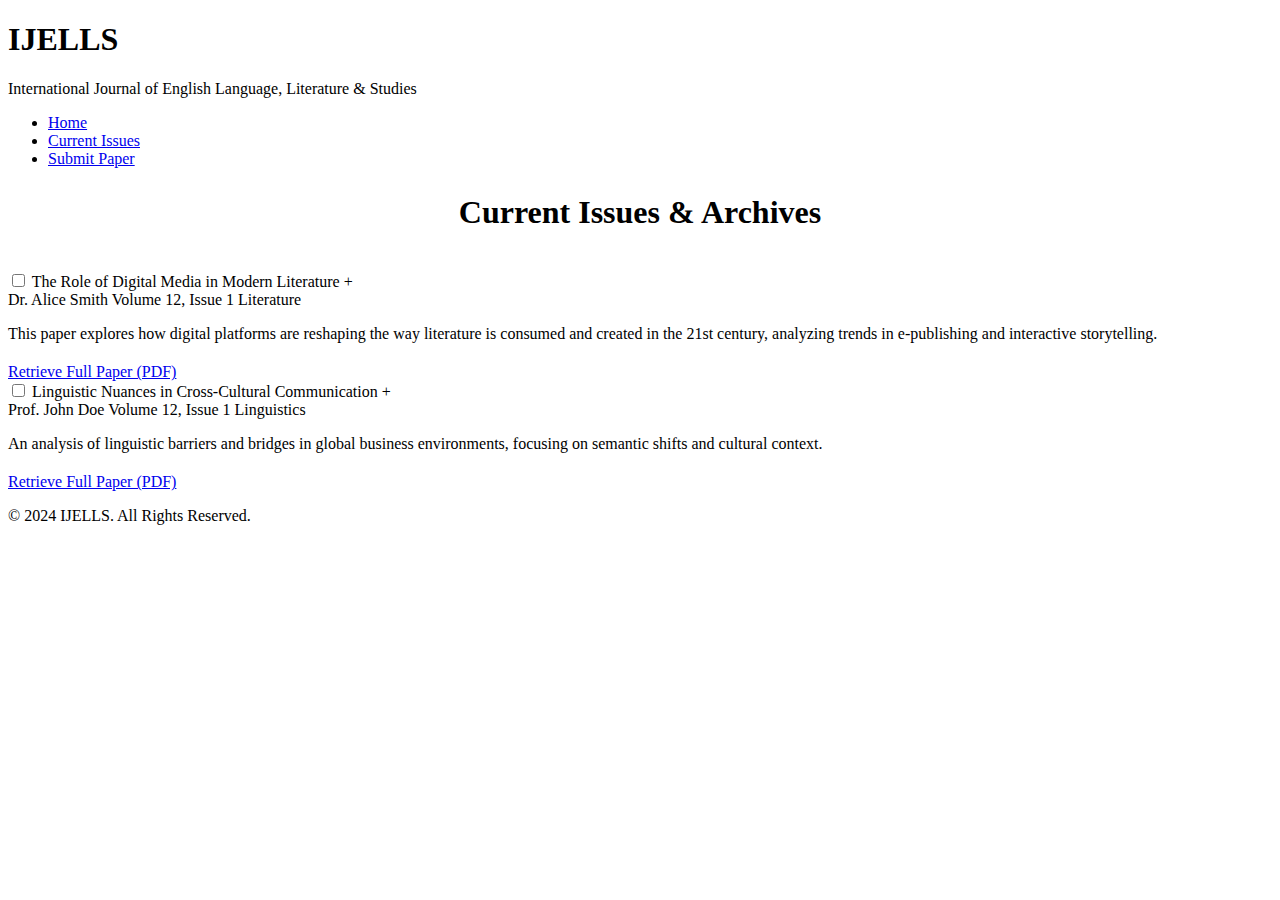
<file: issues.html>
<!DOCTYPE html>
<html lang="en">
<head>
    <meta charset="UTF-8">
    <meta name="viewport" content="width=device-width, initial-scale=1.0">
    <title>IJELLS - Issues & Archives</title>
    <link rel="stylesheet" href="style.css">
</head>
<body>
    <header>
        <div class="container nav-wrapper">
            <div class="logo">
                <h1>IJELLS</h1>
                <span>International Journal of English Language, Literature & Studies</span>
            </div>
            <nav>
                <ul>
                    <li><a href="index.html">Home</a></li>
                    <li><a href="issues.html">Current Issues</a></li>
                    <li><a href="submit.html">Submit Paper</a></li>
                </ul>
            </nav>
        </div>
    </header>

    <main class="container">
        <h2 style="text-align: center; margin-bottom: 40px; font-size: 2rem;">Current Issues & Archives</h2>
        
        <!-- PAPER 1 -->
        <div class="paper-item">
            <input type="checkbox" id="paper1" class="accordion-checkbox">
            
            <label for="paper1" class="accordion-header">
                <span class="accordion-title">The Role of Digital Media in Modern Literature</span>
                <span class="accordion-icon">+</span>
            </label>

            <div class="accordion-content">
                <div class="accordion-inner">
                    <div class="meta-info">
                        <span class="meta-tag">Dr. Alice Smith</span>
                        <span class="meta-tag">Volume 12, Issue 1</span>
                        <span class="meta-tag">Literature</span>
                    </div>
                    <p class="abstract" style="margin-bottom: 20px;">
                        This paper explores how digital platforms are reshaping the way literature is consumed and created in the 21st century, analyzing trends in e-publishing and interactive storytelling.
                    </p>
                    
                    <!-- GITHUB LINK - UPDATE THIS -->
                    <a href="https://github.com/yourusername/repo/raw/main/paper1.pdf" target="_blank" class="btn-github">
                        Retrieve Full Paper (PDF)
                    </a>
                </div>
            </div>
        </div>

        <!-- PAPER 2 -->
        <div class="paper-item">
            <input type="checkbox" id="paper2" class="accordion-checkbox">
            
            <label for="paper2" class="accordion-header">
                <span class="accordion-title">Linguistic Nuances in Cross-Cultural Communication</span>
                <span class="accordion-icon">+</span>
            </label>

            <div class="accordion-content">
                <div class="accordion-inner">
                    <div class="meta-info">
                        <span class="meta-tag">Prof. John Doe</span>
                        <span class="meta-tag">Volume 12, Issue 1</span>
                        <span class="meta-tag">Linguistics</span>
                    </div>
                    <p class="abstract" style="margin-bottom: 20px;">
                        An analysis of linguistic barriers and bridges in global business environments, focusing on semantic shifts and cultural context.
                    </p>
                    
                    <a href="https://github.com/yourusername/repo/raw/main/paper2.pdf" target="_blank" class="btn-github">
                        Retrieve Full Paper (PDF)
                    </a>
                </div>
            </div>
        </div>

    </main>

    <footer>
        <p>&copy; 2024 IJELLS. All Rights Reserved.</p>
    </footer>
</body>
</html>
</file>
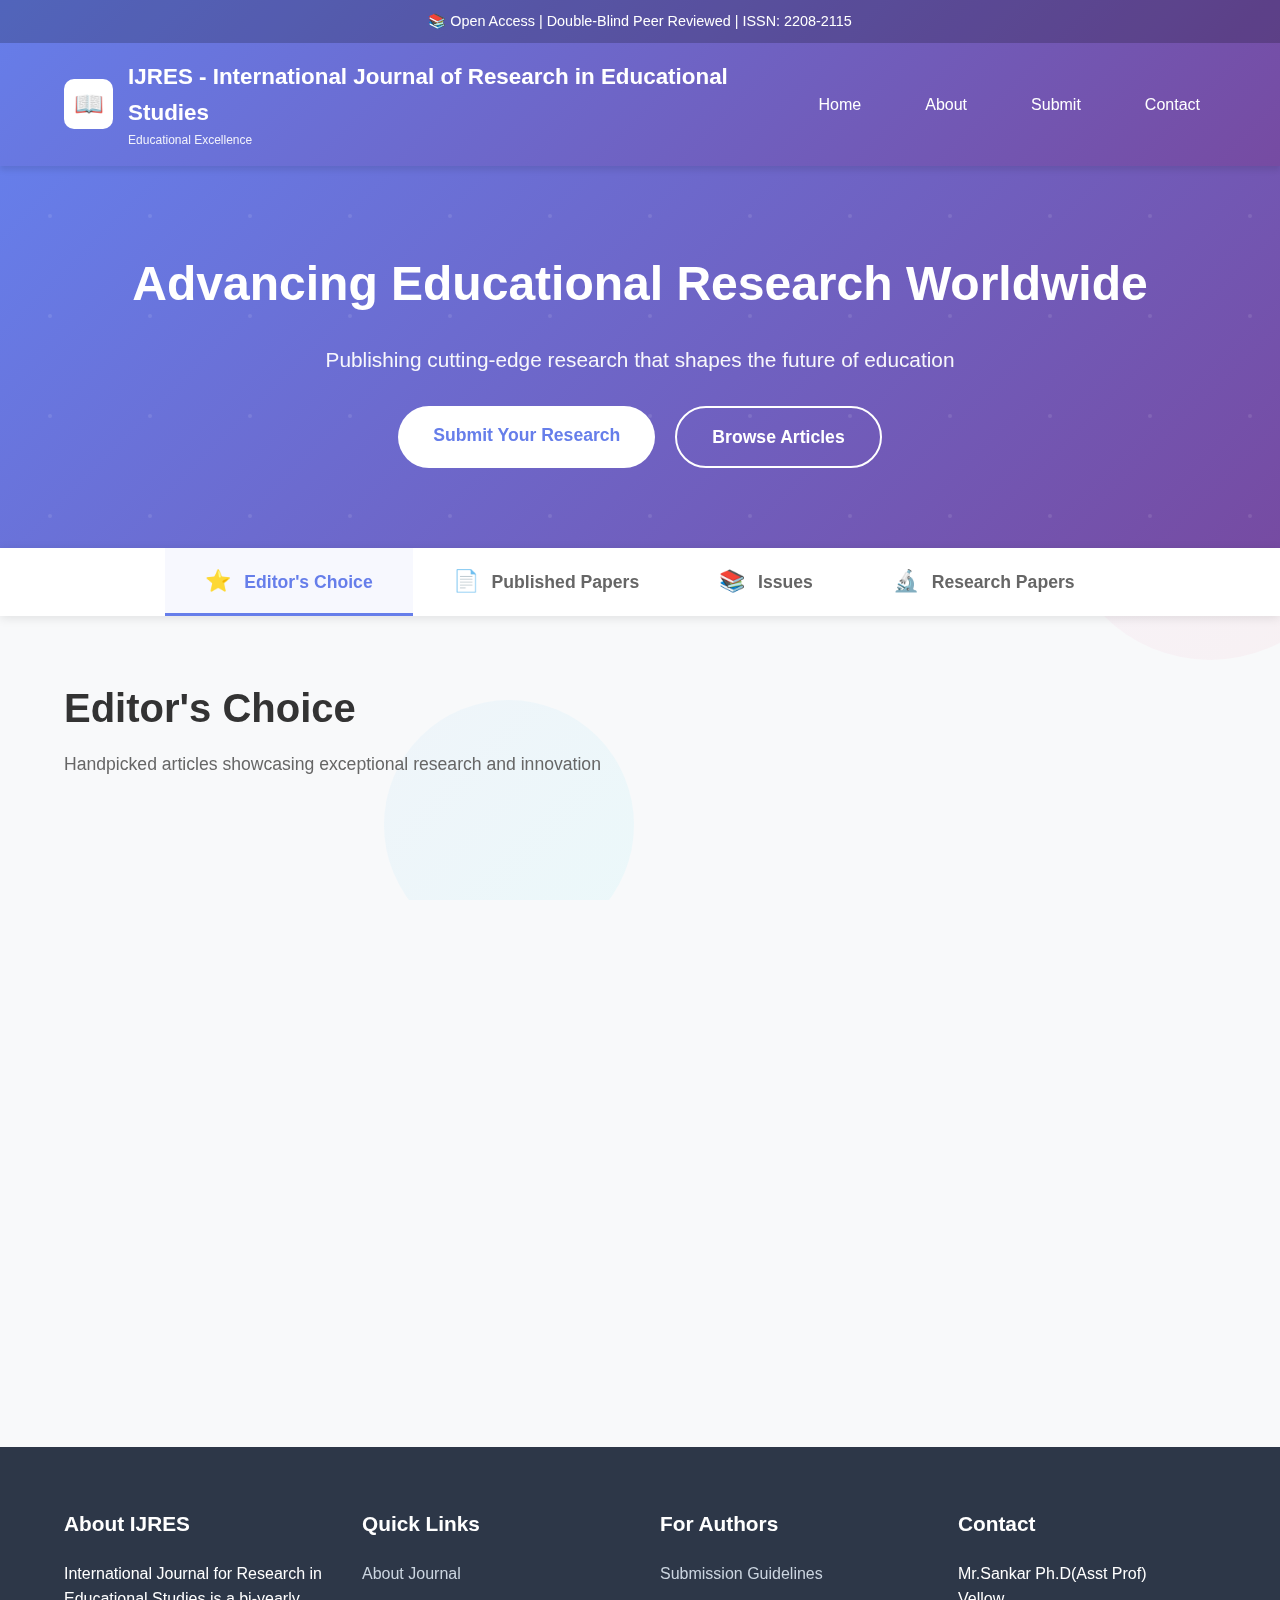
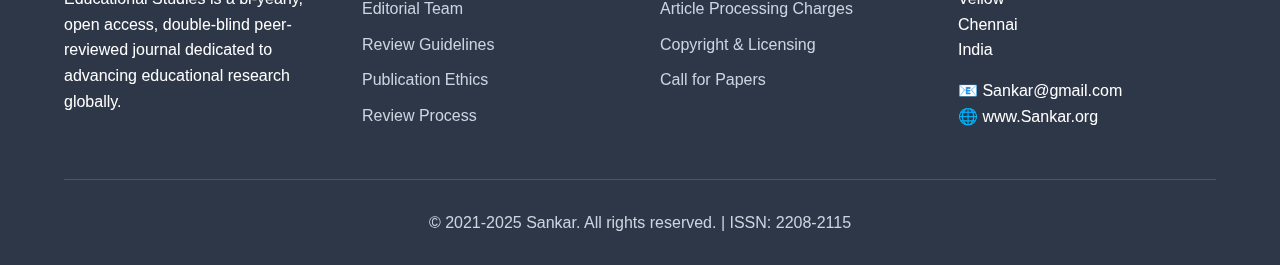
<file: Jouranl_v2.0.html>
<!DOCTYPE html>
<html lang="en">
<head>
    <meta charset="UTF-8">
    <meta name="viewport" content="width=device-width, initial-scale=1.0">
    <title>IJRES - International Journal of Research in Educational Studies</title>
    <style>
        * {
            margin: 0;
            padding: 0;
            box-sizing: border-box;
        }

        body {
            font-family: 'Segoe UI', Tahoma, Geneva, Verdana, sans-serif;
            line-height: 1.6;
            color: #333;
            background: #f8f9fa;
        }

        /* Decorative Background Elements */
        .bg-decoration {
            position: fixed;
            width: 100%;
            height: 100%;
            top: 0;
            left: 0;
            z-index: -1;
            overflow: hidden;
        }

        .bg-circle {
            position: absolute;
            border-radius: 50%;
            opacity: 0.05;
            animation: float 20s infinite ease-in-out;
        }

        .bg-circle-1 {
            width: 400px;
            height: 400px;
            background: linear-gradient(135deg, #667eea 0%, #764ba2 100%);
            top: -100px;
            left: -100px;
            animation-delay: 0s;
        }

        .bg-circle-2 {
            width: 300px;
            height: 300px;
            background: linear-gradient(135deg, #f093fb 0%, #f5576c 100%);
            top: 40%;
            right: -80px;
            animation-delay: 5s;
        }

        .bg-circle-3 {
            width: 250px;
            height: 250px;
            background: linear-gradient(135deg, #4facfe 0%, #00f2fe 100%);
            bottom: -50px;
            left: 30%;
            animation-delay: 10s;
        }

        @keyframes float {
            0%, 100% { transform: translateY(0) rotate(0deg); }
            50% { transform: translateY(-50px) rotate(180deg); }
        }

        /* Header & Navigation */
        header {
            background: linear-gradient(135deg, #667eea 0%, #764ba2 100%);
            color: white;
            padding: 0;
            box-shadow: 0 4px 6px rgba(0,0,0,0.1);
            position: sticky;
            top: 0;
            z-index: 1000;
        }

        .top-banner {
            background: rgba(0,0,0,0.2);
            padding: 10px 0;
            text-align: center;
            font-size: 0.9em;
        }

        nav {
            display: flex;
            justify-content: space-between;
            align-items: center;
            padding: 1rem 5%;
            max-width: 1400px;
            margin: 0 auto;
        }

        .logo {
            display: flex;
            align-items: center;
            gap: 15px;
        }

        .logo-icon {
            width: 50px;
            height: 50px;
            background: white;
            border-radius: 10px;
            display: flex;
            align-items: center;
            justify-content: center;
            font-weight: bold;
            color: #667eea;
            font-size: 24px;
        }

        .logo-text h1 {
            font-size: 1.4em;
            font-weight: 700;
        }

        .logo-text p {
            font-size: 0.75em;
            opacity: 0.9;
        }

        .nav-links {
            display: flex;
            gap: 2rem;
            list-style: none;
        }

        .nav-links a {
            color: white;
            text-decoration: none;
            font-weight: 500;
            transition: all 0.3s;
            padding: 8px 16px;
            border-radius: 5px;
        }

        .nav-links a:hover {
            background: rgba(255,255,255,0.2);
            transform: translateY(-2px);
        }

        /* Hero Section */
        .hero {
            background: linear-gradient(135deg, #667eea 0%, #764ba2 100%);
            color: white;
            padding: 80px 5%;
            text-align: center;
            position: relative;
            overflow: hidden;
        }

        .hero::before {
            content: '';
            position: absolute;
            top: 0;
            left: 0;
            right: 0;
            bottom: 0;
            background: url('data:image/svg+xml,<svg width="100" height="100" xmlns="http://www.w3.org/2000/svg"><circle cx="50" cy="50" r="2" fill="white" opacity="0.1"/></svg>');
            animation: moveBackground 20s linear infinite;
        }

        @keyframes moveBackground {
            0% { transform: translate(0, 0); }
            100% { transform: translate(100px, 100px); }
        }

        .hero-content {
            position: relative;
            z-index: 1;
        }

        .hero h2 {
            font-size: 3em;
            margin-bottom: 20px;
            animation: fadeInUp 1s;
        }

        .hero p {
            font-size: 1.3em;
            margin-bottom: 30px;
            opacity: 0.95;
        }

        .cta-buttons {
            display: flex;
            gap: 20px;
            justify-content: center;
            flex-wrap: wrap;
        }

        .btn {
            padding: 15px 35px;
            border: none;
            border-radius: 50px;
            font-size: 1.1em;
            font-weight: 600;
            cursor: pointer;
            transition: all 0.3s;
            text-decoration: none;
            display: inline-block;
        }

        .btn-primary {
            background: white;
            color: #667eea;
        }

        .btn-primary:hover {
            transform: translateY(-3px);
            box-shadow: 0 10px 25px rgba(0,0,0,0.2);
        }

        .btn-secondary {
            background: transparent;
            color: white;
            border: 2px solid white;
        }

        .btn-secondary:hover {
            background: white;
            color: #667eea;
        }

        /* Main Tab Navigation */
        .main-tabs {
            background: white;
            box-shadow: 0 2px 10px rgba(0,0,0,0.1);
            position: sticky;
            top: 130px;
            z-index: 100;
        }

        .tab-container {
            display: flex;
            justify-content: center;
            gap: 0;
            max-width: 1400px;
            margin: 0 auto;
            padding: 0 5%;
            flex-wrap: wrap;
        }

        .tab-button {
            padding: 20px 40px;
            background: transparent;
            border: none;
            border-bottom: 3px solid transparent;
            cursor: pointer;
            font-size: 1.1em;
            font-weight: 600;
            color: #666;
            transition: all 0.3s;
            position: relative;
        }

        .tab-button:hover {
            color: #667eea;
            background: rgba(102, 126, 234, 0.05);
        }

        .tab-button.active {
            color: #667eea;
            border-bottom-color: #667eea;
            background: rgba(102, 126, 234, 0.05);
        }

        .tab-button .icon {
            margin-right: 8px;
            font-size: 1.2em;
        }

        /* Tab Content */
        .tab-content {
            display: none;
            padding: 60px 5%;
            max-width: 1400px;
            margin: 0 auto;
            animation: fadeIn 0.5s;
        }

        .tab-content.active {
            display: block;
        }

        @keyframes fadeIn {
            from { opacity: 0; transform: translateY(20px); }
            to { opacity: 1; transform: translateY(0); }
        }

        /* Editor's Choice Section */
        .editor-choice-grid {
            display: grid;
            grid-template-columns: repeat(auto-fit, minmax(350px, 1fr));
            gap: 30px;
            margin-top: 30px;
        }

        .article-card {
            background: white;
            border-radius: 15px;
            overflow: hidden;
            box-shadow: 0 5px 20px rgba(0,0,0,0.1);
            transition: all 0.3s;
            border-left: 5px solid #667eea;
        }

        .article-card:hover {
            transform: translateY(-10px);
            box-shadow: 0 15px 40px rgba(0,0,0,0.15);
        }

        .article-badge {
            background: linear-gradient(135deg, #f093fb 0%, #f5576c 100%);
            color: white;
            padding: 5px 15px;
            font-size: 0.8em;
            font-weight: 600;
            display: inline-block;
        }

        .article-content {
            padding: 25px;
        }

        .article-card h3 {
            font-size: 1.4em;
            margin-bottom: 15px;
            color: #333;
            line-height: 1.4;
        }

        .article-meta {
            display: flex;
            gap: 20px;
            margin-bottom: 15px;
            font-size: 0.9em;
            color: #666;
            flex-wrap: wrap;
        }

        .article-meta span {
            display: flex;
            align-items: center;
            gap: 5px;
        }

        .article-excerpt {
            color: #666;
            line-height: 1.8;
            margin-bottom: 20px;
        }

        .read-more {
            color: #667eea;
            text-decoration: none;
            font-weight: 600;
            display: inline-flex;
            align-items: center;
            gap: 5px;
            transition: gap 0.3s;
        }

        .read-more:hover {
            gap: 10px;
        }

        /* Published Papers Section */
        .filter-bar {
            background: white;
            padding: 20px;
            border-radius: 10px;
            margin-bottom: 30px;
            box-shadow: 0 2px 10px rgba(0,0,0,0.05);
            display: flex;
            gap: 15px;
            flex-wrap: wrap;
            align-items: center;
        }

        .filter-bar select, .filter-bar input {
            padding: 10px 20px;
            border: 2px solid #e0e0e0;
            border-radius: 8px;
            font-size: 1em;
            transition: all 0.3s;
        }

        .filter-bar select:focus, .filter-bar input:focus {
            outline: none;
            border-color: #667eea;
        }

        .papers-list {
            display: flex;
            flex-direction: column;
            gap: 20px;
        }

        .paper-item {
            background: white;
            padding: 30px;
            border-radius: 12px;
            box-shadow: 0 3px 15px rgba(0,0,0,0.08);
            transition: all 0.3s;
            border-left: 4px solid #667eea;
        }

        .paper-item:hover {
            transform: translateX(5px);
            box-shadow: 0 5px 25px rgba(0,0,0,0.12);
        }

        .paper-header {
            display: flex;
            justify-content: space-between;
            align-items: start;
            margin-bottom: 15px;
            flex-wrap: wrap;
            gap: 15px;
        }

        .paper-number {
            background: linear-gradient(135deg, #667eea 0%, #764ba2 100%);
            color: white;
            padding: 5px 15px;
            border-radius: 20px;
            font-size: 0.9em;
            font-weight: 600;
        }

        .paper-actions {
            display: flex;
            gap: 10px;
        }

        .icon-btn {
            padding: 8px 15px;
            background: #f0f0f0;
            border: none;
            border-radius: 6px;
            cursor: pointer;
            transition: all 0.3s;
            font-size: 0.9em;
        }

        .icon-btn:hover {
            background: #667eea;
            color: white;
        }

        /* Issue Section */
        .issue-grid {
            display: grid;
            grid-template-columns: repeat(auto-fit, minmax(300px, 1fr));
            gap: 30px;
            margin-top: 30px;
        }

        .issue-card {
            background: white;
            border-radius: 15px;
            overflow: hidden;
            box-shadow: 0 5px 20px rgba(0,0,0,0.1);
            transition: all 0.3s;
        }

        .issue-card:hover {
            transform: scale(1.03);
            box-shadow: 0 10px 30px rgba(0,0,0,0.15);
        }

        .issue-cover {
            height: 200px;
            background: linear-gradient(135deg, #667eea 0%, #764ba2 100%);
            display: flex;
            align-items: center;
            justify-content: center;
            color: white;
            font-size: 2em;
            font-weight: 700;
            position: relative;
        }

        .issue-cover::before {
            content: '📚';
            position: absolute;
            font-size: 4em;
            opacity: 0.2;
        }

        .issue-info {
            padding: 25px;
        }

        .issue-info h3 {
            font-size: 1.5em;
            margin-bottom: 10px;
            color: #333;
        }

        .issue-stats {
            display: flex;
            gap: 20px;
            margin: 15px 0;
            font-size: 0.9em;
            color: #666;
        }

        /* Research Papers Section */
        .research-categories {
            display: grid;
            grid-template-columns: repeat(auto-fit, minmax(250px, 1fr));
            gap: 20px;
            margin-bottom: 40px;
        }

        .category-card {
            background: linear-gradient(135deg, #667eea 0%, #764ba2 100%);
            color: white;
            padding: 30px;
            border-radius: 12px;
            text-align: center;
            cursor: pointer;
            transition: all 0.3s;
        }

        .category-card:hover {
            transform: translateY(-5px);
            box-shadow: 0 10px 30px rgba(102, 126, 234, 0.3);
        }

        .category-icon {
            font-size: 3em;
            margin-bottom: 15px;
        }

        .category-card h3 {
            font-size: 1.2em;
            margin-bottom: 10px;
        }

        .category-count {
            font-size: 0.9em;
            opacity: 0.9;
        }

        /* Section Headers */
        .section-header {
            margin-bottom: 40px;
        }

        .section-header h2 {
            font-size: 2.5em;
            color: #333;
            margin-bottom: 10px;
        }

        .section-header p {
            font-size: 1.1em;
            color: #666;
        }

        /* Footer */
        footer {
            background: #2d3748;
            color: white;
            padding: 60px 5% 30px;
            margin-top: 80px;
        }

        .footer-content {
            display: grid;
            grid-template-columns: repeat(auto-fit, minmax(250px, 1fr));
            gap: 40px;
            max-width: 1400px;
            margin: 0 auto 40px;
        }

        .footer-section h3 {
            margin-bottom: 20px;
            font-size: 1.3em;
        }

        .footer-section ul {
            list-style: none;
        }

        .footer-section ul li {
            margin-bottom: 10px;
        }

        .footer-section a {
            color: #cbd5e0;
            text-decoration: none;
            transition: color 0.3s;
        }

        .footer-section a:hover {
            color: white;
        }

        .footer-bottom {
            text-align: center;
            padding-top: 30px;
            border-top: 1px solid #4a5568;
            color: #cbd5e0;
        }

        @keyframes fadeInUp {
            from {
                opacity: 0;
                transform: translateY(30px);
            }
            to {
                opacity: 1;
                transform: translateY(0);
            }
        }

        @media (max-width: 768px) {
            .nav-links {
                display: none;
            }

            .hero h2 {
                font-size: 2em;
            }

            .tab-button {
                padding: 15px 20px;
                font-size: 0.95em;
            }

            .main-tabs {
                top: 110px;
            }
        }
    </style>
</head>
<body>
    <!-- Background Decoration -->
    <div class="bg-decoration">
        <div class="bg-circle bg-circle-1"></div>
        <div class="bg-circle bg-circle-2"></div>
        <div class="bg-circle bg-circle-3"></div>
    </div>

    <header>
        <div class="top-banner">
            📚 Open Access | Double-Blind Peer Reviewed | ISSN: 2208-2115
        </div>
        <nav>
            <div class="logo">
                <div class="logo-icon">📖</div>
                <div class="logo-text">
                    <h1>IJRES - International Journal of Research in Educational Studies </h1>
                    <p>Educational Excellence</p>
                </div>
            </div>
            <ul class="nav-links">
                <li><a href="#home">Home</a></li>
                <li><a href="#about">About</a></li>
                <li><a href="#submit">Submit</a></li>
                <li><a href="#contact">Contact</a></li>
            </ul>
        </nav>
    </header>

    <section class="hero" id="home">
        <div class="hero-content">
            <h2>Advancing Educational Research Worldwide</h2>
            <p>Publishing cutting-edge research that shapes the future of education</p>
            <div class="cta-buttons">
                <a href="#submit" class="btn btn-primary">Submit Your Research</a>
                <a href="#" class="btn btn-secondary" onclick="openTab(event, 'published-papers')">Browse Articles</a>
            </div>
        </div>
    </section>

    <!-- Main Tab Navigation -->
    <div class="main-tabs">
        <div class="tab-container">
            <button class="tab-button active" onclick="openTab(event, 'editor-choice')">
                <span class="icon">⭐</span> Editor's Choice
            </button>
            <button class="tab-button" onclick="openTab(event, 'published-papers')">
                <span class="icon">📄</span> Published Papers
            </button>
            <button class="tab-button" onclick="openTab(event, 'issues')">
                <span class="icon">📚</span> Issues
            </button>
            <button class="tab-button" onclick="openTab(event, 'research-papers')">
                <span class="icon">🔬</span> Research Papers
            </button>
        </div>
    </div>

    <!-- Editor's Choice Tab -->
    <div id="editor-choice" class="tab-content active">
        <div class="section-header">
            <h2>Editor's Choice</h2>
            <p>Handpicked articles showcasing exceptional research and innovation</p>
        </div>
        
        <div class="editor-choice-grid">
            <div class="article-card">
                <div class="article-badge">FEATURED</div>
                <div class="article-content">
                    <h3>Transforming Digital Learning: AI Integration in Modern Classrooms</h3>
                    <div class="article-meta">
                        <span>👤 Dr. Sarah Johnson</span>
                        <span>📅 Dec 2024</span>
                        <span>👁️ 2.5k views</span>
                    </div>
                    <p class="article-excerpt">
                        An in-depth exploration of artificial intelligence applications in educational settings, examining how AI-powered tools enhance personalized learning experiences and improve student engagement across diverse learning environments.
                    </p>
                    <a href="#" class="read-more">Read Full Article →</a>
                </div>
            </div>

            <div class="article-card">
                <div class="article-badge">HIGHLY CITED</div>
                <div class="article-content">
                    <h3>Metacognitive Strategies in STEM Education: A Comprehensive Review</h3>
                    <div class="article-meta">
                        <span>👤 Prof. Michael Chen</span>
                        <span>📅 Nov 2024</span>
                        <span>👁️ 3.2k views</span>
                    </div>
                    <p class="article-excerpt">
                        This systematic review analyzes the effectiveness of metacognitive teaching strategies in science, technology, engineering, and mathematics education, providing evidence-based recommendations for educators.
                    </p>
                    <a href="#" class="read-more">Read Full Article →</a>
                </div>
            </div>

            <div class="article-card">
                <div class="article-badge">EDITOR'S PICK</div>
                <div class="article-content">
                    <h3>Inclusive Education Practices: Breaking Barriers in Learning Disabilities</h3>
                    <div class="article-meta">
                        <span>👤 Dr. Emily Rodriguez</span>
                        <span>📅 Oct 2024</span>
                        <span>👁️ 1.8k views</span>
                    </div>
                    <p class="article-excerpt">
                        A groundbreaking study on innovative approaches to inclusive education, focusing on evidence-based interventions for students with learning disabilities in mainstream classroom settings.
                    </p>
                    <a href="#" class="read-more">Read Full Article →</a>
                </div>
            </div>
        </div>
    </div>

    <!-- Published Papers Tab -->
    <div id="published-papers" class="tab-content">
        <div class="section-header">
            <h2>Published Papers</h2>
            <p>Browse our complete collection of peer-reviewed research articles</p>
        </div>

        <div class="filter-bar">
            <span style="font-weight: 600;">Filter by:</span>
            <select>
                <option>All Categories</option>
                <option>Educational Technology</option>
                <option>Curriculum Development</option>
                <option>Teacher Education</option>
                <option>Learning Psychology</option>
                <option>Assessment & Evaluation</option>
            </select>
            <select>
                <option>2024</option>
                <option>2023</option>
                <option>2022</option>
                <option>2021</option>
            </select>
            <input type="text" placeholder="🔍 Search papers...">
        </div>

        <div class="papers-list">
            <div class="paper-item">
                <div class="paper-header">
                    <div>
                        <span class="paper-number">Paper #124</span>
                    </div>
                    <div class="paper-actions">
                        <button class="icon-btn">📥 Download</button>
                        <button class="icon-btn">📎 Cite</button>
                        <button class="icon-btn">🔗 Share</button>
                    </div>
                </div>
                <h3>The Impact of Gamification on Student Motivation in Online Learning Environments</h3>
                <div class="article-meta">
                    <span>👤 Dr. James Wilson, Dr. Lisa Martinez</span>
                    <span>📅 December 15, 2024</span>
                    <span>📚 Educational Technology</span>
                    <span>🔖 DOI: 10.1234/ijres.2024.124</span>
                </div>
                <p class="article-excerpt">
                    This study investigates the effects of gamification elements on student motivation and engagement in virtual learning platforms. Using a mixed-methods approach with 450 participants, the research identifies key game mechanics that significantly enhance learning outcomes and sustained engagement.
                </p>
            </div>

            <div class="paper-item">
                <div class="paper-header">
                    <div>
                        <span class="paper-number">Paper #123</span>
                    </div>
                    <div class="paper-actions">
                        <button class="icon-btn">📥 Download</button>
                        <button class="icon-btn">📎 Cite</button>
                        <button class="icon-btn">🔗 Share</button>
                    </div>
                </div>
                <h3>Cultural Competency in Teacher Training: A Global Perspective</h3>
                <div class="article-meta">
                    <span>👤 Prof. Aisha Patel, Dr. Carlos Mendez</span>
                    <span>📅 December 10, 2024</span>
                    <span>📚 Teacher Education</span>
                    <span>🔖 DOI: 10.1234/ijres.2024.123</span>
                </div>
                <p class="article-excerpt">
                    An international comparative study examining cultural competency development in teacher education programs across 15 countries. The research provides a framework for integrating multicultural awareness into pre-service teacher training curricula.
                </p>
            </div>

            <div class="paper-item">
                <div class="paper-header">
                    <div>
                        <span class="paper-number">Paper #122</span>
                    </div>
                    <div class="paper-actions">
                        <button class="icon-btn">📥 Download</button>
                        <button class="icon-btn">📎 Cite</button>
                        <button class="icon-btn">🔗 Share</button>
                    </div>
                </div>
                <h3>Formative Assessment Strategies in K-12 Mathematics Education</h3>
                <div class="article-meta">
                    <span>👤 Dr. Robert Thompson</span>
                    <span>📅 December 5, 2024</span>
                    <span>📚 Assessment & Evaluation</span>
                    <span>🔖 DOI: 10.1234/ijres.2024.122</span>
                </div>
                <p class="article-excerpt">
                    This longitudinal study evaluates the effectiveness of various formative assessment techniques in mathematics classrooms, demonstrating how real-time feedback mechanisms can improve student achievement and reduce math anxiety.
                </p>
            </div>
        </div>
    </div>

    <!-- Issues Tab -->
    <div id="issues" class="tab-content">
        <div class="section-header">
            <h2>Journal Issues</h2>
            <p>Access current and archived volumes of IJRES</p>
        </div>

        <div class="issue-grid">
            <div class="issue-card">
                <div class="issue-cover">
                    Vol. 8 No. 1
                </div>
                <div class="issue-info">
                    <h3>Volume 8, Issue 1 (2024)</h3>
                    <div class="issue-stats">
                        <span>📄 12 Articles</span>
                        <span>📅 Jan 2024</span>
                    </div>
                    <p style="color: #666; margin: 15px 0;">Latest research covering innovative teaching methodologies, educational technology, and learning assessment.</p>
                    <a href="#" class="btn btn-primary" style="padding: 10px 25px; font-size: 0.95em;">View Issue</a>
                </div>
            </div>

            <div class="issue-card">
                <div class="issue-cover" style="background: linear-gradient(135deg, #f093fb 0%, #f5576c 100%);">
                    Vol. 7 No. 2
                </div>
                <div class="issue-info">
                    <h3>Volume 7, Issue 2 (2023)</h3>
                    <div class="issue-stats">
                        <span>📄 15 Articles</span>
                        <span>📅 Jul 2023</span>
                    </div>
                    <p style="color: #666; margin: 15px 0;">Special issue on digital transformation in education and remote learning strategies.</p>
                    <a href="#" class="btn btn-primary" style="padding: 10px 25px; font-size: 0.95em;">View Issue</a>
                </div>
            </div>

            <div class="issue-card">
                <div class="issue-cover" style="background: linear-gradient(135deg, #4facfe 0%, #00f2fe 100%);">
                    Vol. 7 No. 1
                </div>
                <div class="issue-info">
                    <h3>Volume 7, Issue 1 (2023)</h3>
                    <div class="issue-stats">
                        <span>📄 10 Articles</span>
                        <span>📅 Jan 2023</span>
                    </div>
                    <p style="color: #666; margin: 15px 0;">Focus on inclusive education practices and student-centered learning approaches.</p>
                    <a href="#" class="btn btn-primary" style="padding: 10px 25px; font-size: 0.95em;">View Issue</a>
                </div>
            </div>
        </div>
    </div>

    <!-- Research Papers Tab -->
    <div id="research-papers" class="tab-content">
        <div class="section-header">
            <h2>Research Papers by Category</h2>
            <p>Explore research organized by educational disciplines and topics</p>
        </div>

        <div class="research-categories">
            <div class="category-card">
                <div class="category-icon">💻</div>
                <h3>Educational Technology</h3>
                <p class="category-count">45 Papers</p>
            </div>

            <div class="category-card" style="background: linear-gradient(135deg, #f093fb 0%, #f5576c 100%);">
                <div class="category-icon">📖</div>
                <h3>Curriculum Development</h3>
                <p class="category-count">38 Papers</p>
            </div>

            <div class="category-card" style="background: linear-gradient(135deg, #4facfe 0%, #00f2fe 100%);">
                <div class="category-icon">👨‍🏫</div>
                <h3>Teacher Education</h3>
                <p class="category-count">52 Papers</p>
            </div>

            <div class="category-card" style="background: linear-gradient(135deg, #43e97b 0%, #38f9d7 100%);">
                <div class="category-icon">🧠</div>
                <h3>Learning Psychology</h3>
                <p class="category-count">41 Papers</p>
            </div>

            <div class="category-card" style="background: linear-gradient(135deg, #fa709a 0%, #fee140 100%);">
                <div class="category-icon">📊</div>
                <h3>Assessment & Evaluation</h3>
                <p class="category-count">33 Papers</p>
            </div>

            <div class="category-card" style="background: linear-gradient(135deg, #30cfd0 0%, #330867 100%);">
                <div class="category-icon">🌍</div>
                <h3>Global Education</h3>
                <p class="category-count">29 Papers</p>
            </div>

            <div class="category-card" style="background: linear-gradient(135deg, #a8edea 0%, #fed6e3 100%);">
                <div class="category-icon">♿</div>
                <h3>Special Education</h3>
                <p class="category-count">36 Papers</p>
            </div>

            <div class="category-card" style="background: linear-gradient(135deg, #ff9a9e 0%, #fecfef 100%);">
                <div class="category-icon">🎓</div>
                <h3>Higher Education</h3>
                <p class="category-count">44 Papers</p>
            </div>
        </div>

        <div style="margin-top: 50px;">
            <h3 style="font-size: 2em; margin-bottom: 30px; color: #333;">Recent Research Papers</h3>
            
            <div class="papers-list">
                <div class="paper-item">
                    <div class="paper-header">
                        <div>
                            <span class="paper-number">Research #089</span>
                        </div>
                        <div class="paper-actions">
                            <button class="icon-btn">📥 PDF</button>
                            <button class="icon-btn">📎 Cite</button>
                            <button class="icon-btn">⭐ Save</button>
                        </div>
                    </div>
                    <h3>Neuroeducation: Bridging Cognitive Science and Classroom Practice</h3>
                    <div class="article-meta">
                        <span>👤 Dr. Rachel Foster, Dr. David Kim</span>
                        <span>📅 December 2024</span>
                        <span>📚 Learning Psychology</span>
                        <span>📖 25 pages</span>
                    </div>
                    <p class="article-excerpt">
                        This comprehensive research explores how recent discoveries in neuroscience can inform teaching practices. The study presents evidence-based strategies for optimizing learning based on brain function, memory formation, and cognitive development principles.
                    </p>
                </div>

                <div class="paper-item">
                    <div class="paper-header">
                        <div>
                            <span class="paper-number">Research #088</span>
                        </div>
                        <div class="paper-actions">
                            <button class="icon-btn">📥 PDF</button>
                            <button class="icon-btn">📎 Cite</button>
                            <button class="icon-btn">⭐ Save</button>
                        </div>
                    </div>
                    <h3>Blockchain Technology in Educational Credentialing Systems</h3>
                    <div class="article-meta">
                        <span>👤 Prof. Ahmad Hassan</span>
                        <span>📅 November 2024</span>
                        <span>📚 Educational Technology</span>
                        <span>📖 18 pages</span>
                    </div>
                    <p class="article-excerpt">
                        An innovative exploration of blockchain applications for secure, verifiable educational credentials. This research examines implementation challenges and opportunities for creating decentralized systems for academic record management.
                    </p>
                </div>

                <div class="paper-item">
                    <div class="paper-header">
                        <div>
                            <span class="paper-number">Research #087</span>
                        </div>
                        <div class="paper-actions">
                            <button class="icon-btn">📥 PDF</button>
                            <button class="icon-btn">📎 Cite</button>
                            <button class="icon-btn">⭐ Save</button>
                        </div>
                    </div>
                    <h3>Project-Based Learning in STEAM Education: A Meta-Analysis</h3>
                    <div class="article-meta">
                        <span>👤 Dr. Sophie Anderson, Dr. Marco Santos</span>
                        <span>📅 November 2024</span>
                        <span>📚 Curriculum Development</span>
                        <span>📖 32 pages</span>
                    </div>
                    <p class="article-excerpt">
                        A rigorous meta-analysis of 87 studies examining the effectiveness of project-based learning in STEAM disciplines. The research provides quantitative evidence of improved critical thinking, collaboration skills, and content mastery.
                    </p>
                </div>
            </div>
        </div>
    </div>

    <footer>
        <div class="footer-content">
            <div class="footer-section">
                <h3>About IJRES</h3>
                <p>International Journal for Research in Educational Studies is a bi-yearly, open access, double-blind peer-reviewed journal dedicated to advancing educational research globally.</p>
            </div>
            <div class="footer-section">
                <h3>Quick Links</h3>
                <ul>
                    <li><a href="#">About Journal</a></li>
                    <li><a href="#">Editorial Team</a></li>
                    <li><a href="#">Review Guidelines</a></li>
                    <li><a href="#">Publication Ethics</a></li>
                    <li><a href="#">Review Process</a></li>
                </ul>
            </div>
            <div class="footer-section">
                <h3>For Authors</h3>
                <ul>
                    <li><a href="#">Submission Guidelines</a></li>
                    <li><a href="#">Article Processing Charges</a></li>
                    <li><a href="#">Copyright & Licensing</a></li>
                    <li><a href="#">Call for Papers</a></li>
                </ul>
            </div>
            <div class="footer-section">
                <h3>Contact</h3>
                <p>Mr.Sankar Ph.D(Asst Prof)<br>
                Vellow<br>
                Chennai<br>
                India</p>
                <p style="margin-top: 15px;">
                    📧 Sankar@gmail.com<br>
                    🌐 www.Sankar.org
                </p>
            </div>
        </div>
        <div class="footer-bottom">
            <p>&copy; 2021-2025 Sankar. All rights reserved. | ISSN: 2208-2115</p>
        </div>
    </footer>

    <script>
        function openTab(evt, tabName) {
            // Hide all tab content
            var tabContent = document.getElementsByClassName("tab-content");
            for (var i = 0; i < tabContent.length; i++) {
                tabContent[i].classList.remove("active");
            }
            
            // Remove active class from all tab buttons
            var tabButtons = document.getElementsByClassName("tab-button");
            for (var i = 0; i < tabButtons.length; i++) {
                tabButtons[i].classList.remove("active");
            }
            
            // Show the selected tab content
            document.getElementById(tabName).classList.add("active");
            
            // Add active class to the clicked button
            evt.currentTarget.classList.add("active");
            
            // Smooth scroll to content
            window.scrollTo({
                top: document.querySelector('.main-tabs').offsetTop - 120,
                behavior: 'smooth'
            });
        }

        // Add smooth scrolling for all anchor links
        document.querySelectorAll('a[href^="#"]').forEach(anchor => {
            anchor.addEventListener('click', function (e) {
                if (this.getAttribute('href').length > 1) {
                    const target = document.querySelector(this.getAttribute('href'));
                    if (target) {
                        e.preventDefault();
                        target.scrollIntoView({
                            behavior: 'smooth',
                            block: 'start'
                        });
                    }
                }
            });
        });

        // Add animation on scroll for elements
        const observerOptions = {
            threshold: 0.1,
            rootMargin: '0px 0px -50px 0px'
        };

        const observer = new IntersectionObserver((entries) => {
            entries.forEach(entry => {
                if (entry.isIntersecting) {
                    entry.target.style.opacity = '1';
                    entry.target.style.transform = 'translateY(0)';
                }
            });
        }, observerOptions);

        // Observe all cards and papers
        document.querySelectorAll('.article-card, .paper-item, .issue-card, .category-card').forEach(el => {
            el.style.opacity = '0';
            el.style.transform = 'translateY(20px)';
            el.style.transition = 'opacity 0.6s ease, transform 0.6s ease';
            observer.observe(el);
        });
    </script>
</file>
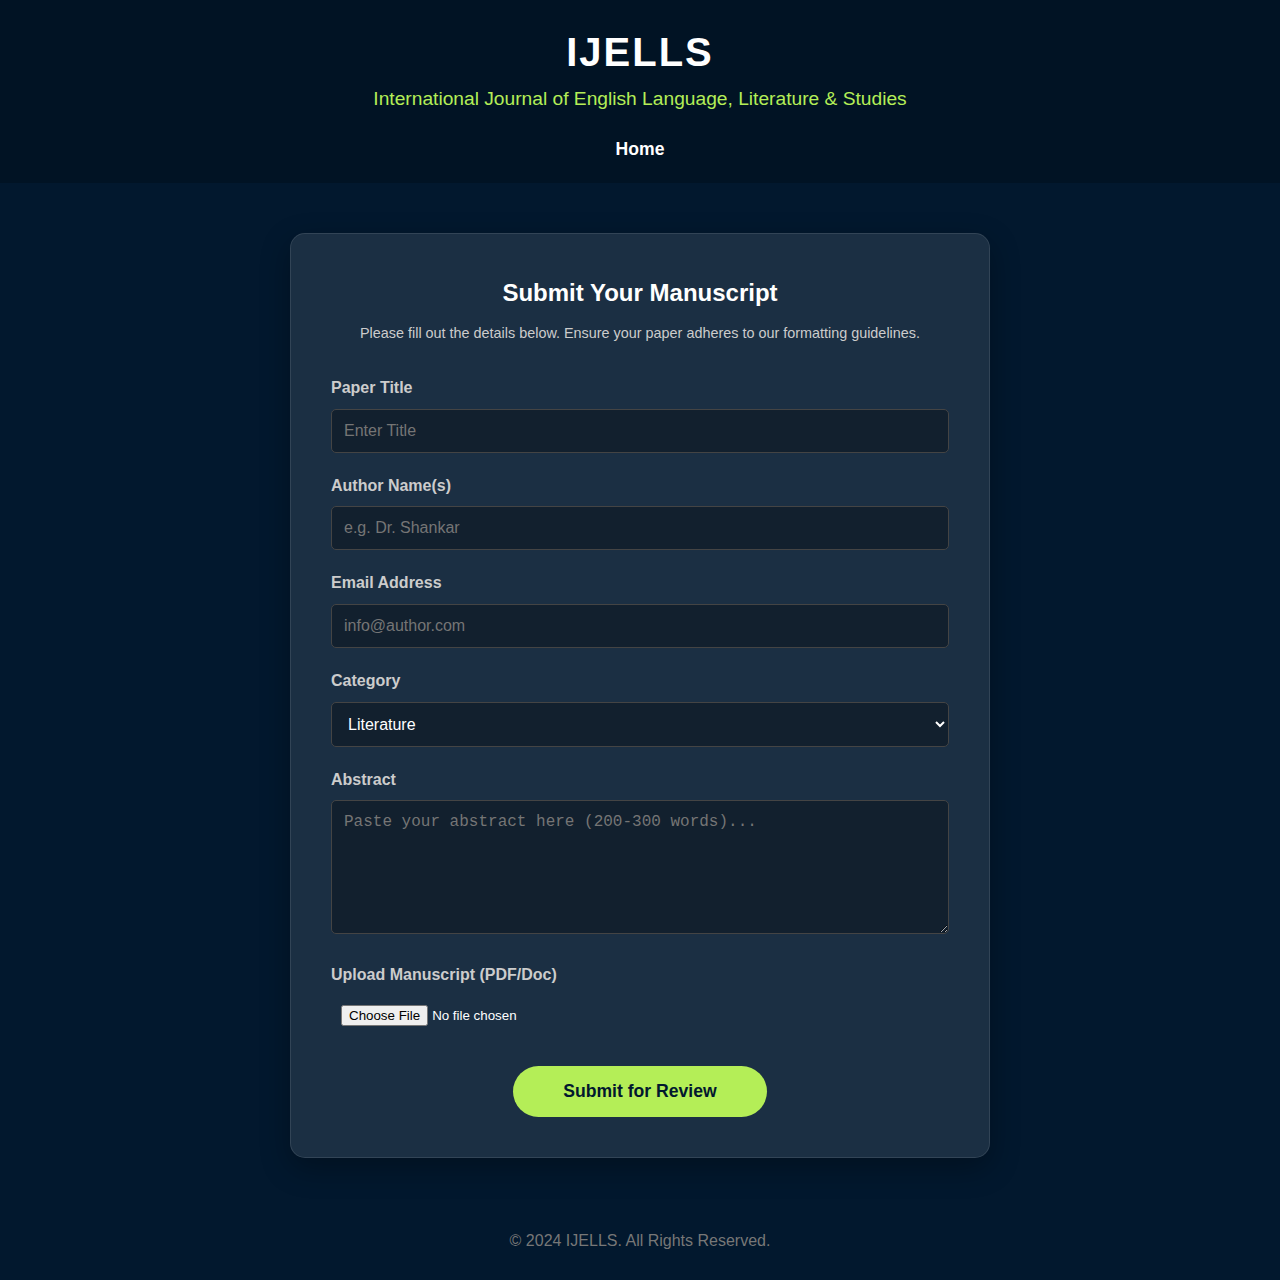
<file: submit.html>
<!DOCTYPE html>
<html lang="en">
<head>
    <meta charset="UTF-8">
    <meta name="viewport" content="width=device-width, initial-scale=1.0">
    <title>IJELLS - Submit Paper</title>
    <!-- Link to your external CSS if you have one, otherwise ignore -->
    <link rel="stylesheet" href="style.css">
</head>

<style>
    /* --- BASIC RESET & DARK THEME --- */
    * {
        margin: 0;
        padding: 0;
        box-sizing: border-box;
    }

    body {
        font-family: 'Segoe UI', Tahoma, Geneva, Verdana, sans-serif;
        line-height: 1.6;
        color: #333;
        background: #02182e; /* Dark Navy Background */
        min-height: 100vh;
    }

    /* --- HEADER STYLES --- */
    header {
        padding: 20px 0;
        background: rgba(0,0,0,0.2);
    }

    .container {
        max-width: 1100px;
        margin: 0 auto;
        padding: 0 20px;
    }

    .nav-wrapper {
        text-align: center;
        margin-bottom: 20px;
    }

    nav ul {
        list-style: none;
        padding: 0;
    }

    nav a {
        color: white;
        text-decoration: none;
        font-weight: bold;
        font-size: 1.1rem;
    }

    /* --- FORM CONTAINER (Improved for Readability) --- */
    .form-container {
        background: rgba(255, 255, 255, 0.1); /* Glassy dark background */
        padding: 40px;
        border-radius: 15px;
        box-shadow: 0 10px 30px rgba(0,0,0,0.3);
        max-width: 700px;
        margin: 50px auto;
        border: 1px solid rgba(255, 255, 255, 0.1);
        color: white;
    }

    /* --- INPUT STYLES --- */
    .form-group {
        margin-bottom: 20px;
    }

    label {
        display: block;
        margin-bottom: 8px;
        color: #ccc;
        font-weight: 600;
    }

    input[type="text"],
    input[type="email"],
    select,
    textarea {
        width: 100%;
        padding: 12px;
        border-radius: 5px;
        border: 1px solid #444;
        background: rgba(0, 0, 0, 0.3);
        color: white;
        font-size: 1rem;
    }

    input:focus, textarea:focus, select:focus {
        outline: none;
        border-color: #b4ee57; /* Green focus */
    }

    /* Button Style */
    .btn {
        background: #b4ee57;
        color: #02182e;
        border: none;
        padding: 15px 50px;
        border-radius: 50px;
        font-size: 1.1rem;
        font-weight: bold;
        cursor: pointer;
        transition: transform 0.2s;
    }

    .btn:hover {
        transform: scale(1.05);
        background: #96cd44;
    }

    /* Footer */
    footer {
        text-align: center;
        padding: 20px;
        color: #777;
        margin-top: 50px;
    }
</style>

<body>
    <header>
        <div class="container">
            <div class="logo" style="text-align: center; margin-bottom: 20px;">
                <h1 style="color: white; font-size: 2.5rem; letter-spacing: 2px;">IJELLS</h1>
                <h1 style="color: #b4ee57; font-size: 1.2rem; font-weight: normal;">International Journal of English Language, Literature & Studies</h1>
            </div>
            <nav>
                <ul>
                    <li style="text-align: center;"><a href="index.html">Home</a></li>
                </ul>
            </nav>
        </div>
    </header>

    <main class="container">
        <div class="form-container">
            <h2 style="text-align: center; margin-bottom: 10px;">Submit Your Manuscript</h2>
            <p style="text-align: center; color: #ccc; margin-bottom: 30px; font-size: 0.9rem;">
                Please fill out the details below. Ensure your paper adheres to our formatting guidelines.
            </p>

            <form action="upload.php" method="POST" enctype="multipart/form-data">
                
                <!-- ADDED name="title" HERE -->
                <div class="form-group">
                    <label>Paper Title</label>
                    <input type="text" name="title" placeholder="Enter Title" required>
                </div>

                <!-- ADDED name="author" HERE -->
                <div class="form-group">
                    <label>Author Name(s)</label>
                    <input type="text" name="author" placeholder="e.g. Dr. Shankar" required>
                </div>

                <!-- ADDED name="email" HERE -->
                <div class="form-group">
                    <label>Email Address</label>
                    <input type="email" name="email" placeholder="info@author.com" required>
                </div>

                <!-- ADDED name="category" HERE -->
                <div class="form-group">
                    <label>Category</label>
                    <select name="category">
                        <option>Literature</option>
                        <option>Linguistics</option>
                        <option>Cultural Studies</option>
                        <option>Education</option>
                    </select>
                </div>

                <!-- ADDED name="abstract" HERE -->
                <div class="form-group">
                    <label>Abstract</label>
                    <textarea name="abstract" rows="6" placeholder="Paste your abstract here (200-300 words)..." required></textarea>
                </div>

                <div class="form-group">
                    <label>Upload Manuscript (PDF/Doc)</label>
                    <!-- name="fileToUpload" is already correct below -->
                    <input type="file" name="fileToUpload" id="fileToUpload" accept=".pdf,.doc,.docx" required style="padding: 10px;">
                </div>

                <div style="text-align: center; margin-top: 30px;">
                    <!-- name="submit" is required for PHP check -->
                    <button type="submit" name="submit" class="btn">Submit for Review</button>
                </div>
            </form>
        </div>
    </main>

    <footer>
        <p>&copy; 2024 IJELLS. All Rights Reserved.</p>
    </footer>
</body>
</html>
</file>
<file: style.css>
/* --- ACTION BAR STYLES --- */
.action-bar {
    display: flex;
    align-items: center;
    justify-content: space-between;
    flex-wrap: wrap;
    gap: 15px;
    margin-top: 30px;
    padding-top: 20px;
    border-top: 1px solid #eee;
}

/* Download Button */
.btn-download {
    background: linear-gradient(135deg, #28a745 0%, #218838 100%);
    color: white;
    text-decoration: none;
    padding: 10px 25px;
    border-radius: 5px;
    font-weight: 600;
    display: inline-flex;
    align-items: center;
    gap: 10px;
    box-shadow: 0 4px 6px rgba(40, 167, 69, 0.2);
    transition: transform 0.2s;
}

.btn-download:hover {
    transform: translateY(-2px);
    box-shadow: 0 6px 10px rgba(40, 167, 69, 0.3);
}

/* Social Share Group */
.social-share {
    display: flex;
    gap: 10px;
}

/* Individual Social Buttons */
.btn-social {
    width: 40px;
    height: 40px;
    border-radius: 50%;
    display: flex;
    align-items: center;
    justify-content: center;
    color: white;
    font-size: 1rem;
    text-decoration: none;
    transition: transform 0.3s, box-shadow 0.3s;
}

.btn-social:hover {
    transform: translateY(-3px) scale(1.1);
}

/* Specific Colors */
.btn-wa { background: #25D366; } /* WhatsApp */
.btn-tw { background: #1DA1F2; } /* Twitter */
.btn-li { background: #0077b5; } /* LinkedIn */
.btn-fb { background: #1877F2; } /* Facebook */
.btn-em { background: #EA4335; } /* Email */
</file>
